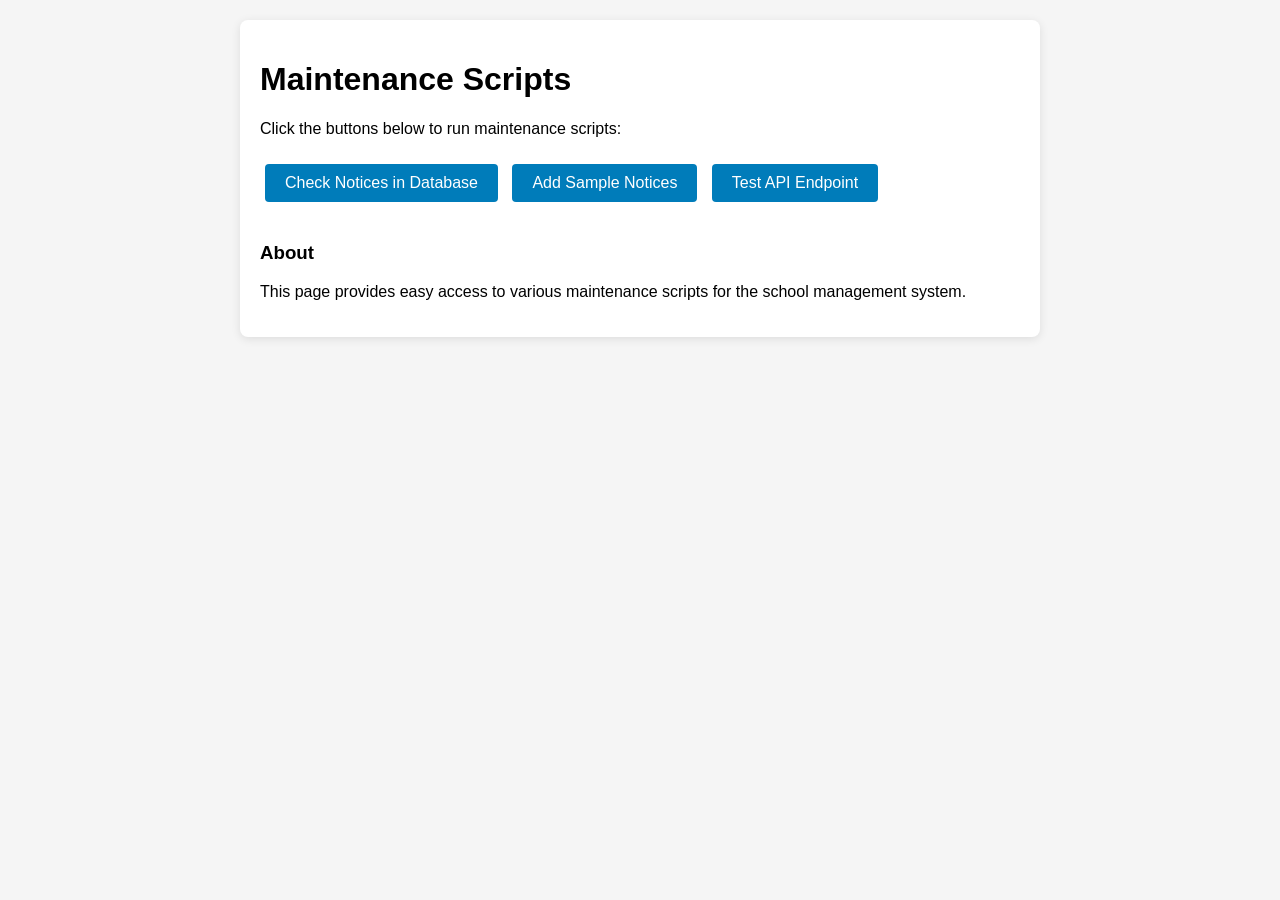
<file: run_scripts.html>
<!DOCTYPE html>
<html lang="en">
<head>
    <meta charset="UTF-8">
    <meta name="viewport" content="width=device-width, initial-scale=1.0">
    <title>Run Maintenance Scripts</title>
    <style>
        body {
            font-family: Arial, sans-serif;
            max-width: 800px;
            margin: 0 auto;
            padding: 20px;
            background-color: #f5f5f5;
        }
        .container {
            background: white;
            padding: 20px;
            border-radius: 8px;
            box-shadow: 0 2px 10px rgba(0,0,0,0.1);
        }
        .btn {
            display: inline-block;
            padding: 10px 20px;
            margin: 10px 5px;
            background: #007cba;
            color: white;
            text-decoration: none;
            border-radius: 4px;
            border: none;
            cursor: pointer;
        }
        .btn:hover {
            background: #005a87;
        }
        .result {
            margin-top: 20px;
            padding: 15px;
            background: #f9f9f9;
            border-left: 4px solid #007cba;
            white-space: pre-wrap;
        }
    </style>
</head>
<body>
    <div class="container">
        <h1>Maintenance Scripts</h1>
        <p>Click the buttons below to run maintenance scripts:</p>
        
        <a href="check_notices.php" class="btn" target="_blank">Check Notices in Database</a>
        <a href="add_sample_notices.php" class="btn" target="_blank">Add Sample Notices</a>
        <a href="api/get-notices.php" class="btn" target="_blank">Test API Endpoint</a>
        
        <div style="margin-top: 30px;">
            <h3>About</h3>
            <p>This page provides easy access to various maintenance scripts for the school management system.</p>
        </div>
    </div>
</body>
</html>
</file>
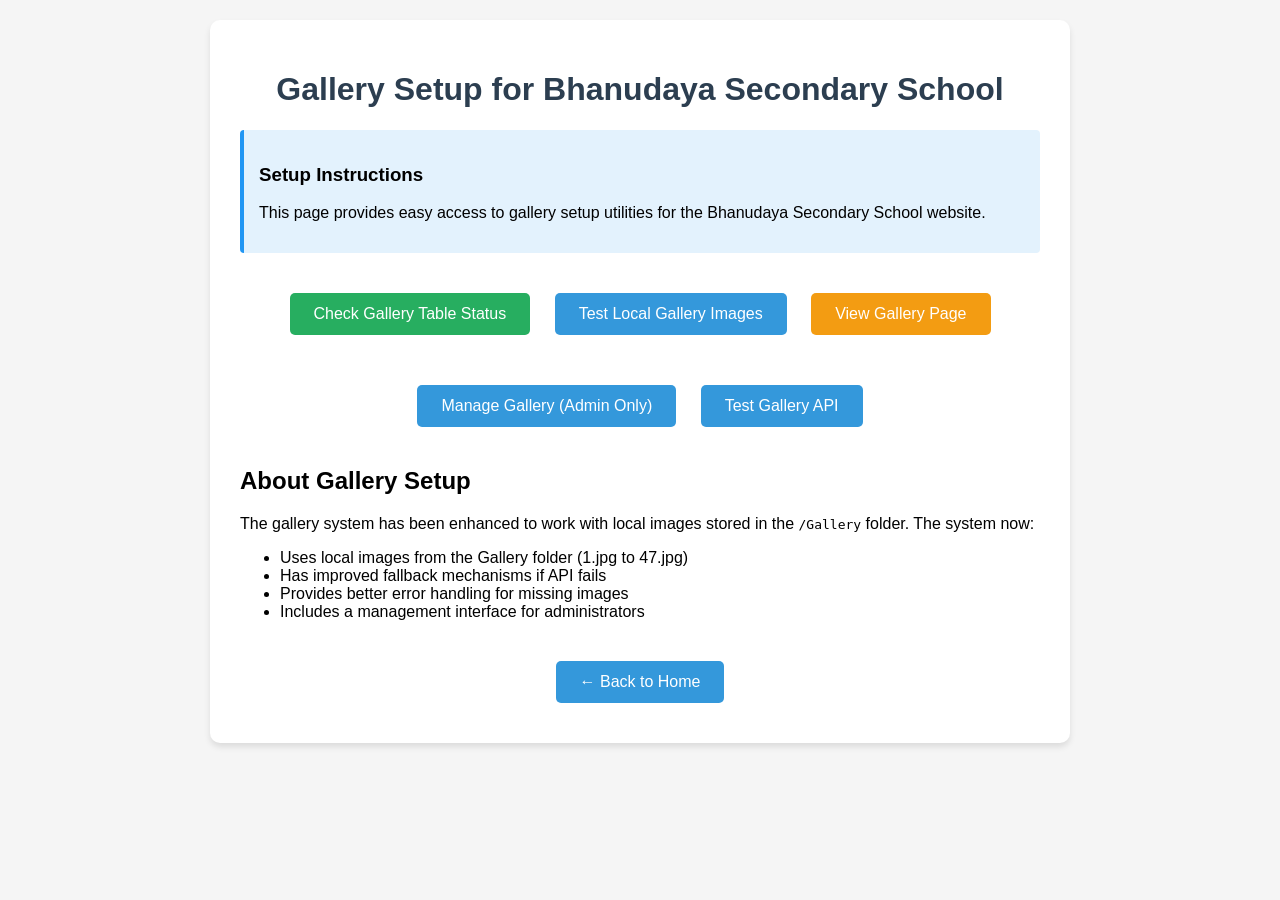
<file: setup_gallery.html>
<!DOCTYPE html>
<html lang="en">
<head>
    <meta charset="UTF-8">
    <meta name="viewport" content="width=device-width, initial-scale=1.0">
    <title>Gallery Setup - Bhanudaya Secondary School</title>
    <style>
        body {
            font-family: Arial, sans-serif;
            margin: 0;
            padding: 20px;
            background-color: #f5f5f5;
        }
        .container {
            max-width: 800px;
            margin: 0 auto;
            background: white;
            padding: 30px;
            border-radius: 10px;
            box-shadow: 0 4px 6px rgba(0,0,0,0.1);
        }
        h1 {
            color: #2c3e50;
            text-align: center;
        }
        .button-container {
            text-align: center;
            margin: 30px 0;
        }
        .btn {
            display: inline-block;
            padding: 12px 24px;
            margin: 10px;
            background-color: #3498db;
            color: white;
            text-decoration: none;
            border-radius: 5px;
            border: none;
            cursor: pointer;
            font-size: 16px;
        }
        .btn:hover {
            background-color: #2980b9;
        }
        .btn-success {
            background-color: #27ae60;
        }
        .btn-success:hover {
            background-color: #219653;
        }
        .btn-warning {
            background-color: #f39c12;
        }
        .btn-warning:hover {
            background-color: #e67e22;
        }
        .info-box {
            background-color: #e3f2fd;
            border-left: 4px solid #2196f3;
            padding: 15px;
            margin: 20px 0;
            border-radius: 4px;
        }
    </style>
</head>
<body>
    <div class="container">
        <h1>Gallery Setup for Bhanudaya Secondary School</h1>
        
        <div class="info-box">
            <h3>Setup Instructions</h3>
            <p>This page provides easy access to gallery setup utilities for the Bhanudaya Secondary School website.</p>
        </div>
        
        <div class="button-container">
            <a href="check_gallery_table.php" class="btn btn-success">Check Gallery Table Status</a>
            <a href="test_gallery.php" class="btn">Test Local Gallery Images</a>
            <a href="pages/gallery.php" class="btn btn-warning">View Gallery Page</a>
        </div>
        
        <div class="button-container">
            <a href="manage_gallery.php" class="btn">Manage Gallery (Admin Only)</a>
            <a href="api/get-gallery-items.php" class="btn">Test Gallery API</a>
        </div>
        
        <h2>About Gallery Setup</h2>
        <p>The gallery system has been enhanced to work with local images stored in the <code>/Gallery</code> folder. The system now:</p>
        <ul>
            <li>Uses local images from the Gallery folder (1.jpg to 47.jpg)</li>
            <li>Has improved fallback mechanisms if API fails</li>
            <li>Provides better error handling for missing images</li>
            <li>Includes a management interface for administrators</li>
        </ul>
        
        <div style="text-align: center; margin-top: 30px;">
            <a href="index.php" class="btn">← Back to Home</a>
        </div>
    </div>
</body>
</html>
</file>
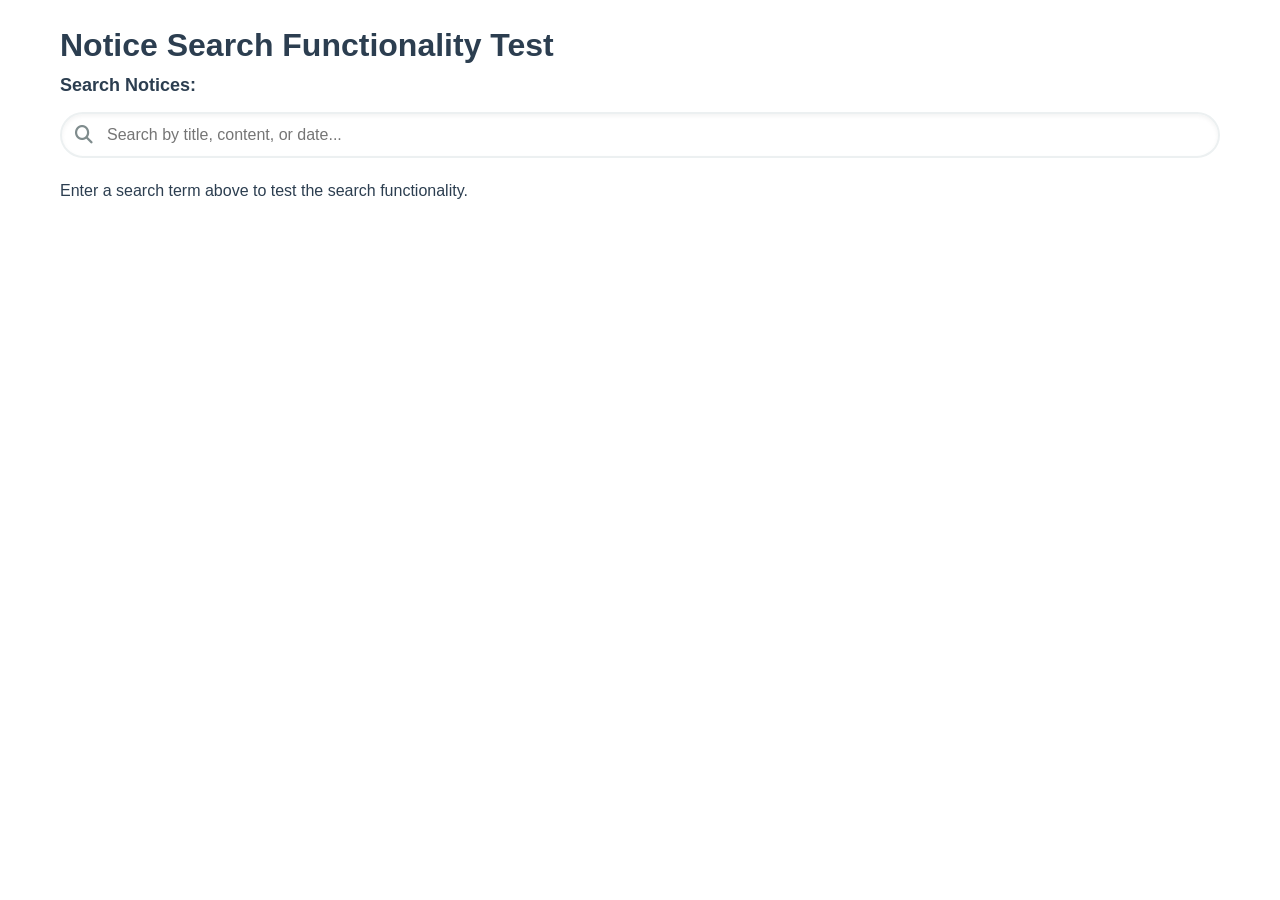
<file: test_notice_search.html>
<!DOCTYPE html>
<html lang='en'>
<head>
    <meta charset='UTF-8'>
    <meta name='viewport' content='width=device-width, initial-scale=1.0'>
    <title>Notice Search Test</title>
    <link rel='stylesheet' href='./css/style.css'>
    <link rel='stylesheet' href='./css/pages.css'>
    <link rel='stylesheet' href='https://cdnjs.cloudflare.com/ajax/libs/font-awesome/6.4.0/css/all.min.css'>
</head>
<body>
    <div class='container' style='padding: 20px;'>
        <h1>Notice Search Functionality Test</h1>
        <div class='notice-search'>
            <h3>Search Notices:</h3>
            <div class='search-container'>
                <i class='fas fa-search search-icon'></i>
                <input type='text' id='searchInput' placeholder='Search by title, content, or date...' class='search-input'>
                <button type='button' class='clear-search' id='clearSearch' title='Clear search'>
                    <i class='fas fa-times'></i>
                </button>
            </div>
        </div>
        <div id='searchResults' style='margin-top: 20px;'>
            <p>Enter a search term above to test the search functionality.</p>
        </div>
    </div>

    <script>
        // Test the search functionality
        const searchInput = document.getElementById('searchInput');
        const clearButton = document.getElementById('clearSearch');
        const searchResults = document.getElementById('searchResults');

        // Debounced search to improve performance
        let searchTimeout;
        searchInput.addEventListener('input', () => {
            clearTimeout(searchTimeout);
            searchTimeout = setTimeout(() => {
                performSearch(searchInput.value);
            }, 300); // 300ms delay
        });

        // Clear search functionality
        clearButton.addEventListener('click', () => {
            searchInput.value = '';
            clearButton.style.display = 'none';
            searchResults.innerHTML = '<p>Search cleared. Enter a new search term.</p>';
            // Trigger search with empty term
            performSearch('');
        });

        // Show/hide clear button based on input
        searchInput.addEventListener('input', () => {
            clearButton.style.display = searchInput.value ? 'block' : 'none';
        });

        // Initialize clear button visibility
        clearButton.style.display = searchInput.value ? 'block' : 'none';

        function performSearch(searchTerm) {
            if (!searchTerm.trim()) {
                searchResults.innerHTML = '<p>Enter a search term above to test the search functionality.</p>';
                return;
            }

            // Make AJAX request to test the search API
            fetch('./api/search-notices.php?search=' + encodeURIComponent(searchTerm))
                .then(response => response.json())
                .then(data => {
                    if (data.success) {
                        if (data.notices && data.notices.length > 0) {
                            let html = '<h3>Search Results for: "' + searchTerm + '"</h3>';
                            html += '<p>Found ' + data.count + ' notice(s).</p>';
                            html += '<div style="max-height: 400px; overflow-y: auto;">';
                            data.notices.forEach(notice => {
                                html += '<div style="border: 1px solid #ddd; margin: 10px 0; padding: 15px; border-radius: 5px;">';
                                html += '<h4>' + notice.title + '</h4>';
                                html += '<p><strong>Type:</strong> ' + notice.type + ' | <strong>Date:</strong> ' + notice.date + '</p>';
                                html += '<p><strong>Description:</strong> ' + notice.description.substring(0, 200) + (notice.description.length > 200 ? '...' : '') + '</p>';
                                html += '</div>';
                            });
                            html += '</div>';
                            searchResults.innerHTML = html;
                        } else {
                            searchResults.innerHTML = '<p>No notices match your search: "' + searchTerm + '"</p>';
                        }
                    } else {
                        searchResults.innerHTML = '<p>Error: ' + (data.error || 'Unknown error occurred') + '</p>';
                    }
                })
                .catch(error => {
                    searchResults.innerHTML = '<p>Error performing search: ' + error.message + '</p>';
                    console.error('Search error:', error);
                });
        }
    </script>
</body>
</html>
</file>
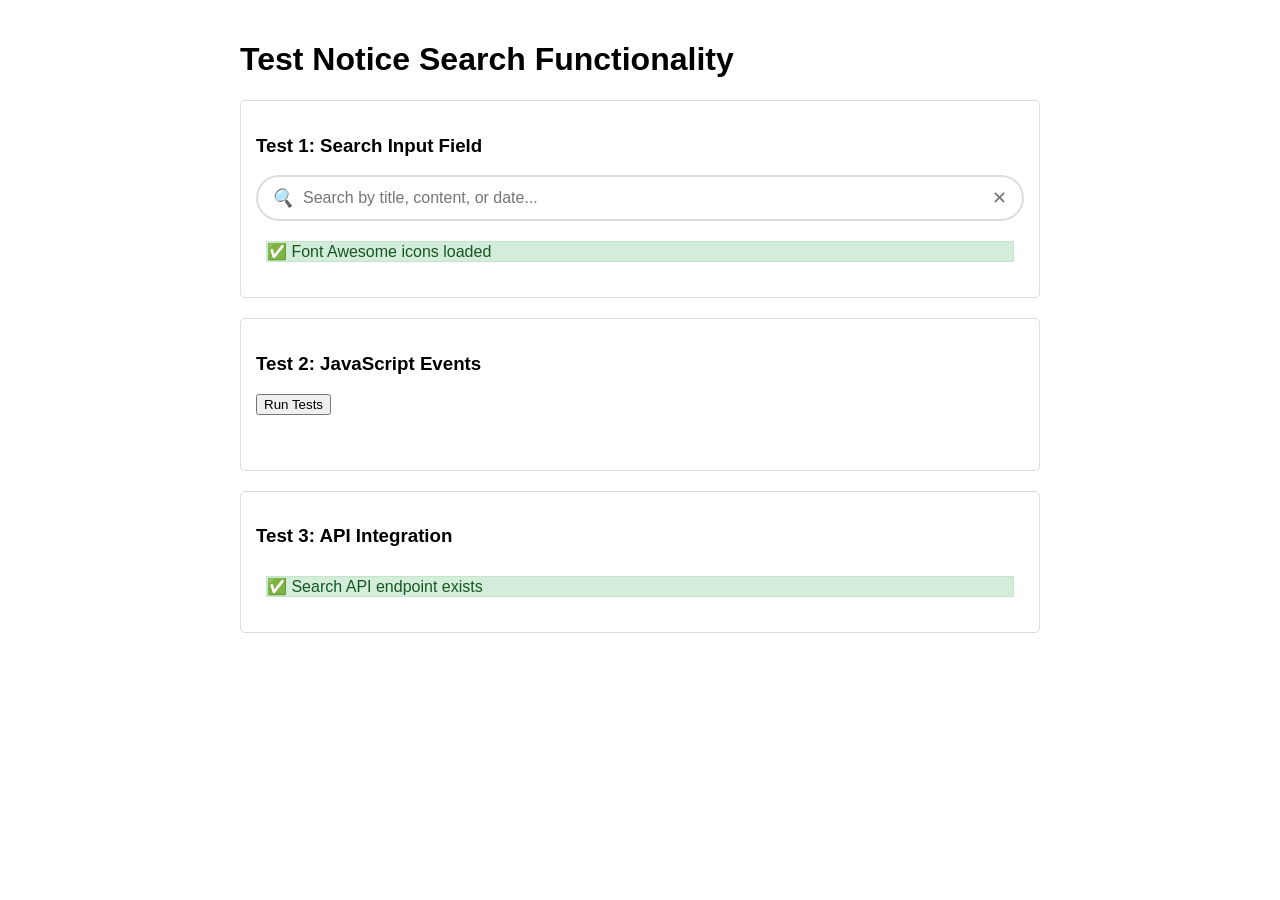
<file: test_search_functionality.html>
<!DOCTYPE html>
<html lang="en">
<head>
    <meta charset="UTF-8">
    <meta name="viewport" content="width=device-width, initial-scale=1.0">
    <title>Test Notice Search Functionality</title>
    <style>
        body {
            font-family: Arial, sans-serif;
            max-width: 800px;
            margin: 0 auto;
            padding: 20px;
        }
        .test-section {
            margin: 20px 0;
            padding: 15px;
            border: 1px solid #ddd;
            border-radius: 5px;
        }
        .search-container {
            position: relative;
            margin: 10px 0;
        }
        .search-input {
            width: 100%;
            padding: 12px 45px 12px 45px;
            border: 2px solid #ddd;
            border-radius: 30px;
            font-size: 16px;
            box-sizing: border-box;
        }
        .search-icon {
            position: absolute;
            left: 15px;
            top: 50%;
            transform: translateY(-50%);
            color: #777;
            font-size: 18px;
        }
        .clear-search {
            position: absolute;
            right: 12px;
            top: 50%;
            transform: translateY(-50%);
            background: none;
            border: none;
            color: #777;
            cursor: pointer;
            padding: 5px;
            border-radius: 50%;
            font-size: 18px;
        }
        .test-result {
            margin: 10px 0;
            padding: 10px;
            border-radius: 5px;
        }
        .success {
            background-color: #d4edda;
            color: #155724;
            border: 1px solid #c3e6cb;
        }
        .error {
            background-color: #f8d7da;
            color: #721c24;
            border: 1px solid #f5c6cb;
        }
    </style>
</head>
<body>
    <h1>Test Notice Search Functionality</h1>
    
    <div class="test-section">
        <h3>Test 1: Search Input Field</h3>
        <div class="search-container">
            <i class="fas fa-search search-icon">🔍</i>
            <input type="text" id="searchInput" placeholder="Search by title, content, or date..." class="search-input">
            <button type="button" class="clear-search" id="clearSearch" title="Clear search">✕</button>
        </div>
        <div id="testResult1" class="test-result"></div>
    </div>
    
    <div class="test-section">
        <h3>Test 2: JavaScript Events</h3>
        <button onclick="testFunctionality()">Run Tests</button>
        <div id="testResult2" class="test-result"></div>
    </div>
    
    <div class="test-section">
        <h3>Test 3: API Integration</h3>
        <div id="testResult3" class="test-result"></div>
    </div>

    <script>
        // Test the search functionality
        function testFunctionality() {
            const searchInput = document.getElementById('searchInput');
            const clearButton = document.getElementById('clearSearch');
            const resultDiv = document.getElementById('testResult2');
            
            if (!searchInput) {
                resultDiv.innerHTML = '<div class="error">❌ Search input element not found</div>';
                return;
            }
            
            if (!clearButton) {
                resultDiv.innerHTML = '<div class="error">❌ Clear button element not found</div>';
                return;
            }
            
            // Test 1: Check if elements exist
            let testResults = '<div class="success">✅ Search input found</div>';
            testResults += '<div class="success">✅ Clear button found</div>';
            
            // Test 2: Check event listeners
            try {
                // Simulate typing in search input
                searchInput.value = 'test';
                searchInput.dispatchEvent(new Event('input'));
                testResults += '<div class="success">✅ Input event listener working</div>';
                
                // Simulate escape key press
                const escapeEvent = new KeyboardEvent('keydown', { key: 'Escape' });
                searchInput.dispatchEvent(escapeEvent);
                testResults += '<div class="success">✅ Keydown event listener working</div>';
                
                // Simulate click on clear button
                clearButton.click();
                testResults += '<div class="success">✅ Click event listener working</div>';
                
                resultDiv.innerHTML = testResults;
            } catch (e) {
                resultDiv.innerHTML = '<div class="error">❌ Error testing functionality: ' + e.message + '</div>';
            }
        }
        
        // Initialize test
        window.onload = function() {
            // Check if Font Awesome is loaded
            const faExists = !!document.querySelector('.fas');
            if (faExists) {
                document.getElementById('testResult1').innerHTML = '<div class="success">✅ Font Awesome icons loaded</div>';
            } else {
                document.getElementById('testResult1').innerHTML = '<div class="error">❌ Font Awesome icons not loaded - this is just a visual test, not a functionality issue</div>';
            }
            
            // Check if the API endpoints exist
            fetch('../api/search-notices.php')
                .then(response => {
                    if (response.ok) {
                        document.getElementById('testResult3').innerHTML = '<div class="success">✅ Search API endpoint exists</div>';
                    } else {
                        document.getElementById('testResult3').innerHTML = '<div class="error">❌ Search API endpoint not accessible</div>';
                    }
                })
                .catch(error => {
                    document.getElementById('testResult3').innerHTML = '<div class="error">❌ Error accessing search API: ' + error.message + '</div>';
                });
        };
    </script>
</body>
</html>
</file>
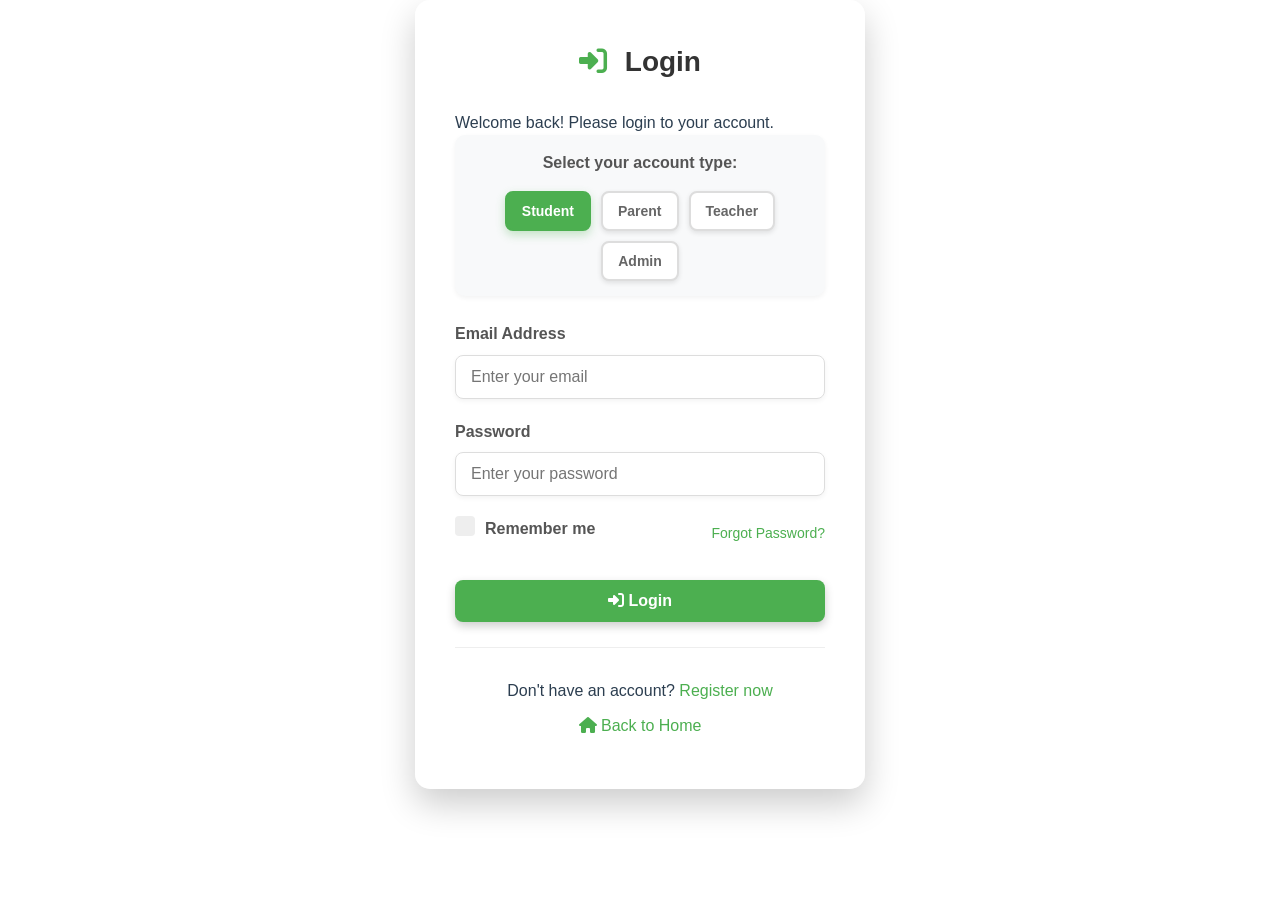
<file: auth/html/login.html>
<!DOCTYPE html>
<html lang="en">
<head>
    <meta charset="UTF-8">
    <meta name="viewport" content="width=device-width, initial-scale=1.0">
    <title>Login - Excellence School</title>
    <link rel="stylesheet" href="../../css/style.css">
    <link rel="stylesheet" href="../css/auth.css">
    <link rel="stylesheet" href="https://cdnjs.cloudflare.com/ajax/libs/font-awesome/6.4.0/css/all.min.css">
</head>
<body>
    <div class="auth-container">
        <div class="auth-box">
            <div class="auth-header">
                <h2><i class="fas fa-sign-in-alt"></i> Login</h2>
                <p>Welcome back! Please login to your account.</p>
            </div>
            
            <div class="user-type-selector">
                <p>Select your account type:</p>
                <div class="user-type-buttons">
                    <button class="btn btn-outline active" data-role="student">Student</button>
                    <button class="btn btn-outline" data-role="parent">Parent</button>
                    <button class="btn btn-outline" data-role="teacher">Teacher</button>
                    <button class="btn btn-outline" data-role="admin">Admin</button>
                </div>
            </div>
            
            <form id="loginForm" action="../php/login.php" method="POST">
                <input type="hidden" id="userRole" name="role" value="student">
                <div class="form-group">
                    <label for="email">Email Address</label>
                    <div class="input-group">
                        <span class="input-icon"><i class="fas fa-envelope"></i></span>
                        <input type="email" id="email" name="email" required placeholder="Enter your email">
                    </div>
                </div>
                
                <div class="form-group">
                    <label for="password">Password</label>
                    <div class="input-group">
                        <span class="input-icon"><i class="fas fa-lock"></i></span>
                        <input type="password" id="password" name="password" required placeholder="Enter your password">
                    </div>
                </div>
                
                <div class="form-group">
                    <div class="remember-forgot">
                        <label class="checkbox-container">
                            <input type="checkbox" name="remember"> Remember me
                            <span class="checkmark"></span>
                        </label>
                        <a href="#" class="forgot-password">Forgot Password?</a>
                    </div>
                </div>
                
                <button type="submit" class="btn btn-primary btn-block">
                    <i class="fas fa-sign-in-alt"></i> Login
                </button>
            </form>
            
            <div class="auth-footer">
                <p>Don't have an account? <a href="register.html">Register now</a></p>
                <p><a href="../../index.php"><i class="fas fa-home"></i> Back to Home</a></p>
            </div>
        </div>
    </div>

    <script src="../js/login.js"></script>
    <script>
        // User type selector functionality
        const userTypeButtons = document.querySelectorAll('.user-type-buttons button');
        const userRoleInput = document.getElementById('userRole');
        
        userTypeButtons.forEach(button => {
            button.addEventListener('click', function() {
                // Remove active class from all buttons
                userTypeButtons.forEach(btn => btn.classList.remove('active'));
                
                // Add active class to clicked button
                this.classList.add('active');
                
                // Update hidden input value
                userRoleInput.value = this.dataset.role;
                
                // Update form action based on role
                const form = document.getElementById('loginForm');
                if (this.dataset.role === 'parent') {
                    form.action = '../php/parent-login.php';
                } else {
                    form.action = '../php/login.php';
                }
            });
        });
    </script>
</body>
</html>
</file>
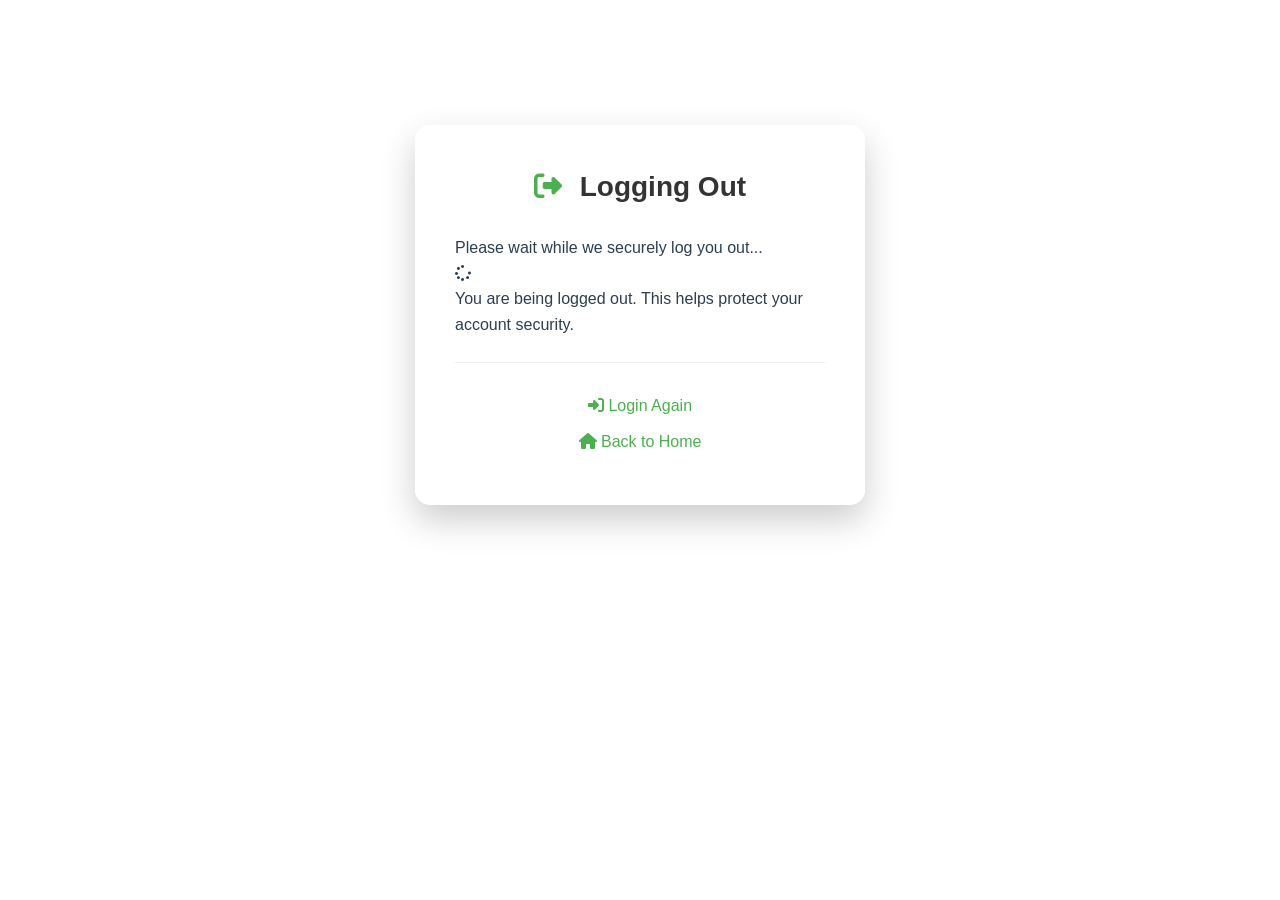
<file: auth/html/logout.html>
<!DOCTYPE html>
<html lang="en">
<head>
    <meta charset="UTF-8">
    <meta name="viewport" content="width=device-width, initial-scale=1.0">
    <title>Logout - Excellence School</title>
    <link rel="stylesheet" href="../../css/style.css">
    <link rel="stylesheet" href="../css/auth.css">
    <link rel="stylesheet" href="https://cdnjs.cloudflare.com/ajax/libs/font-awesome/6.4.0/css/all.min.css">
</head>
<body>
    <div class="auth-container">
        <div class="auth-box">
            <div class="auth-header">
                <h2><i class="fas fa-sign-out-alt"></i> Logging Out</h2>
                <p>Please wait while we securely log you out...</p>
            </div>
            
            <div class="logout-message">
                <div class="spinner">
                    <i class="fas fa-spinner fa-spin"></i>
                </div>
                <p>You are being logged out. This helps protect your account security.</p>
            </div>
            
            <div class="auth-footer">
                <p><a href="login.html"><i class="fas fa-sign-in-alt"></i> Login Again</a></p>
                <p><a href="../../index.php"><i class="fas fa-home"></i> Back to Home</a></p>
            </div>
        </div>
    </div>

    <script>
        // Simulate logout process
        setTimeout(function() {
            window.location.href = "login.html";
        }, 3000);
    </script>
</body>
</html>
</file>
<file: css/style.css>
/* Global Styles */
* {
    margin: 0;
    padding: 0;
    box-sizing: border-box;
}

:root {
    --primary-color: #2c3e50;
    --secondary-color: #3498db;
    --accent-color: #e74c3c;
    --success-color: #27ae60;
    --warning-color: #f39c12;
    --light-bg: #ecf0f1;
    --dark-text: #2c3e50;
    --light-text: #7f8c8d;
    --white: #ffffff;
    --shadow: 0 2px 10px rgba(0,0,0,0.1);
    --shadow-hover: 0 5px 20px rgba(0,0,0,0.15);
}

body {
    font-family: 'Segoe UI', Tahoma, Geneva, Verdana, sans-serif;
    line-height: 1.6;
    color: var(--dark-text);
    background-color: var(--white);
}

.container {
    max-width: 1200px;
    margin: 0 auto;
    padding: 0 20px;
}

img {
    max-width: 100%;
    height: auto;
    display: block;
}

a {
    text-decoration: none;
    color: inherit;
}

/* Header Styles */
.header {
    position: sticky;
    top: 0;
    z-index: 1000;
    background: var(--white);
    box-shadow: var(--shadow);
}

.top-bar {
    background: var(--primary-color);
    color: var(--white);
    padding: 10px 0;
    font-size: 14px;
}

.top-bar .container {
    display: flex;
    justify-content: space-between;
    align-items: center;
}

.top-info span,
.top-links a {
    margin: 0 15px;
}

.top-info i,
.top-links i {
    margin-right: 5px;
}

.top-links a {
    color: var(--white);
    transition: opacity 0.3s;
}

.top-links a:hover {
    opacity: 0.8;
}

.main-header {
    padding: 20px 0;
}

.header-content {
    display: flex;
    justify-content: space-between;
    align-items: center;
}

.logo-section {
    display: flex;
    align-items: center;
    gap: 15px;
}

.logo {
    width: 80px;
    height: 80px;
    object-fit: contain;
}

.school-info h1 {
    font-size: 28px;
    color: var(--primary-color);
    margin-bottom: 5px;
}

.tagline {
    font-size: 14px;
    color: var(--light-text);
    font-style: italic;
}

.mobile-menu-btn {
    display: none;
    background: none;
    border: none;
    font-size: 24px;
    color: var(--primary-color);
    cursor: pointer;
}

/* Navigation */
.navbar {
    background: var(--secondary-color);
}

.nav-menu {
    list-style: none;
    display: flex;
    justify-content: center;
}

.nav-menu > li {
    position: relative;
}

.nav-menu > li > a {
    display: block;
    padding: 15px 20px;
    color: var(--white);
    font-weight: 500;
    transition: background 0.3s;
}

.nav-menu > li > a:hover,
.nav-menu > li > a.active {
    background: rgba(255,255,255,0.1);
}

.dropdown-menu {
    position: absolute;
    top: 100%;
    left: 0;
    background: var(--white);
    min-width: 220px;
    box-shadow: var(--shadow);
    list-style: none;
    opacity: 0;
    visibility: hidden;
    transform: translateY(-10px);
    transition: all 0.3s;
}

.dropdown:hover .dropdown-menu {
    opacity: 1;
    visibility: visible;
    transform: translateY(0);
}

.dropdown-menu li a {
    display: block;
    padding: 12px 20px;
    color: var(--dark-text);
    transition: background 0.3s;
}

.dropdown-menu li a:hover {
    background: var(--light-bg);
    padding-left: 25px;
}

/* Banner Slider */
.banner-slider {
    position: relative;
    height: 500px;
    overflow: hidden;
}

.slider-container {
    position: relative;
    width: 100%;
    height: 100%;
}

.slide {
    position: absolute;
    top: 0;
    left: 0;
    width: 100%;
    height: 100%;
    opacity: 0;
    transition: opacity 0.5s;
}

.slide.active {
    opacity: 1;
}

.slide img {
    width: 100%;
    height: 100%;
    object-fit: cover;
}

.slide-content {
    position: absolute;
    top: 50%;
    left: 50%;
    transform: translate(-50%, -50%);
    text-align: center;
    color: var(--white);
    z-index: 10;
    width: 80%;
}

.slide-content h2 {
    font-size: 48px;
    margin-bottom: 15px;
    text-shadow: 2px 2px 4px rgba(0,0,0,0.5);
}

.slide-content p {
    font-size: 20px;
    margin-bottom: 25px;
    text-shadow: 1px 1px 2px rgba(0,0,0,0.5);
}

.slider-btn {
    position: absolute;
    top: 50%;
    transform: translateY(-50%);
    background: rgba(255,255,255,0.3);
    border: none;
    color: var(--white);
    font-size: 24px;
    padding: 15px 20px;
    cursor: pointer;
    transition: background 0.3s;
    z-index: 20;
}

.slider-btn:hover {
    background: rgba(255,255,255,0.5);
}

.slider-btn.prev {
    left: 20px;
}

.slider-btn.next {
    right: 20px;
}

.slider-dots {
    position: absolute;
    bottom: 20px;
    left: 50%;
    transform: translateX(-50%);
    display: flex;
    gap: 10px;
    z-index: 20;
}

.dot {
    width: 12px;
    height: 12px;
    border-radius: 50%;
    background: rgba(255,255,255,0.5);
    cursor: pointer;
    transition: background 0.3s;
}

.dot.active {
    background: var(--white);
}

/* Buttons */
.btn {
    display: inline-block;
    padding: 12px 30px;
    border-radius: 5px;
    font-weight: 500;
    transition: all 0.3s;
    border: 2px solid transparent;
    cursor: pointer;
}

.btn-primary {
    background: var(--accent-color);
    color: var(--white);
}

.btn-primary:hover {
    background: #c0392b;
    transform: translateY(-2px);
    box-shadow: var(--shadow-hover);
}

.btn-secondary {
    background: var(--secondary-color);
    color: var(--white);
}

.btn-secondary:hover {
    background: #2980b9;
}

.btn-outline {
    background: transparent;
    color: var(--secondary-color);
    border-color: var(--secondary-color);
}

.btn-outline:hover {
    background: var(--secondary-color);
    color: var(--white);
}

/* Quick Links */
.quick-links {
    padding: 60px 0;
    background: var(--light-bg);
}

.quick-links-grid {
    display: grid;
    grid-template-columns: repeat(auto-fit, minmax(250px, 1fr));
    gap: 30px;
}

.quick-link-card {
    background: var(--white);
    padding: 40px 30px;
    text-align: center;
    border-radius: 10px;
    box-shadow: var(--shadow);
    transition: all 0.3s;
}

.quick-link-card:hover {
    transform: translateY(-10px);
    box-shadow: var(--shadow-hover);
}

.quick-link-card i {
    font-size: 48px;
    color: var(--secondary-color);
    margin-bottom: 15px;
}

.quick-link-card h3 {
    font-size: 22px;
    margin-bottom: 10px;
    color: var(--dark-text);
}

.quick-link-card p {
    color: var(--light-text);
    font-size: 14px;
}

/* Section Styles */
.section-title {
    text-align: center;
    font-size: 36px;
    margin-bottom: 40px;
    color: var(--primary-color);
    position: relative;
    padding-bottom: 15px;
    transition: all 0.6s cubic-bezier(0.25, 0.8, 0.25, 1);
    transform-style: preserve-3d;
    perspective: 1000px;
}

.section-title:hover {
    transform: translateY(-5px) translateZ(20px);
}

.section-title::after {
    content: '';
    position: absolute;
    bottom: 0;
    left: 50%;
    transform: translateX(-50%);
    width: 100px;
    height: 3px;
    background: var(--secondary-color);
    transition: all 0.6s cubic-bezier(0.25, 0.8, 0.25, 1);
}

.section-title:hover::after {
    transform: translateX(-50%) scaleX(1.2);
    box-shadow: 0 5px 15px rgba(52, 152, 219, 0.4);
}

/* News & Events */
.news-events {
    padding: 60px 0;
}

.news-grid {
    display: grid;
    grid-template-columns: repeat(auto-fill, minmax(350px, 1fr));
    gap: 30px;
    margin-bottom: 30px;
}

.news-card {
    background: var(--white);
    border-radius: 10px;
    overflow: hidden;
    box-shadow: var(--shadow);
    transition: all 0.3s;
}

.news-card:hover {
    transform: translateY(-5px);
    box-shadow: var(--shadow-hover);
}

.news-card img {
    width: 100%;
    height: 200px;
    object-fit: cover;
}

.news-content {
    padding: 20px;
}

.news-meta {
    display: flex;
    gap: 15px;
    font-size: 14px;
    color: var(--light-text);
    margin-bottom: 10px;
}

.news-meta span {
    display: flex;
    align-items: center;
    gap: 5px;
}

.news-card h3 {
    font-size: 20px;
    margin-bottom: 10px;
    color: var(--dark-text);
}

.news-card p {
    color: var(--light-text);
    line-height: 1.6;
}

/* Programs */
.programs {
    padding: 60px 0;
    background: var(--light-bg);
}

.programs-grid {
    display: grid;
    grid-template-columns: repeat(auto-fit, minmax(280px, 1fr));
    gap: 30px;
}

.program-card {
    background: var(--white);
    padding: 40px 30px;
    text-align: center;
    border-radius: 10px;
    box-shadow: var(--shadow);
    transition: all 0.3s;
}

.program-card:hover {
    transform: translateY(-10px);
    box-shadow: var(--shadow-hover);
}

.program-card i {
    font-size: 60px;
    color: var(--secondary-color);
    margin-bottom: 20px;
}

.program-card h3 {
    font-size: 24px;
    margin-bottom: 10px;
    color: var(--dark-text);
}

.program-card p {
    color: var(--light-text);
    margin-bottom: 20px;
}

/* Footer */
.footer {
    background: var(--primary-color);
    color: var(--white);
    padding: 60px 0 20px;
}

.footer-grid {
    display: grid;
    grid-template-columns: repeat(auto-fit, minmax(250px, 1fr));
    gap: 40px;
    margin-bottom: 40px;
}

.footer-col h3 {
    font-size: 20px;
    margin-bottom: 20px;
    color: var(--white);
}

.footer-col p {
    line-height: 1.8;
    margin-bottom: 20px;
    color: rgba(255,255,255,0.8);
}

.footer-col ul {
    list-style: none;
}

.footer-col ul li {
    margin-bottom: 10px;
}

.footer-col ul li a {
    color: rgba(255,255,255,0.8);
    transition: color 0.3s;
}

.footer-col ul li a:hover {
    color: var(--white);
    padding-left: 5px;
}

.contact-info li {
    display: flex;
    align-items: center;
    gap: 10px;
    color: rgba(255,255,255,0.8);
}

.contact-info i {
    color: var(--secondary-color);
}

.social-links {
    display: flex;
    gap: 15px;
}

.social-links a {
    display: flex;
    align-items: center;
    justify-content: center;
    width: 40px;
    height: 40px;
    background: rgba(255,255,255,0.1);
    border-radius: 50%;
    color: var(--white);
    font-size: 18px;
    transition: all 0.3s;
}

.social-links a:hover {
    background: var(--secondary-color);
    transform: translateY(-3px);
}

.footer-bottom {
    text-align: center;
    padding-top: 30px;
    border-top: 1px solid rgba(255,255,255,0.1);
    color: rgba(255,255,255,0.8);
}

/* Utility Classes */
.text-center {
    text-align: center;
}

.mt-20 {
    margin-top: 20px;
}

.mb-20 {
    margin-bottom: 20px;
}

/* Responsive Design */
@media (max-width: 768px) {
    .mobile-menu-btn {
        display: block;
    }

    .top-bar .container {
        flex-direction: column;
        gap: 10px;
    }

    .nav-menu {
        flex-direction: column;
        position: absolute;
        top: 100%;
        left: 0;
        width: 100%;
        background: var(--secondary-color);
        max-height: 0;
        overflow: hidden;
        transition: max-height 0.3s;
    }

    .nav-menu.active {
        max-height: 500px;
    }

    .dropdown-menu {
        position: static;
        opacity: 1;
        visibility: visible;
        transform: none;
        box-shadow: none;
        background: rgba(0,0,0,0.1);
        max-height: 0;
        overflow: hidden;
        transition: max-height 0.3s;
    }

    .dropdown.active .dropdown-menu {
        max-height: 300px;
    }

    .slide-content h2 {
        font-size: 32px;
    }

    .slide-content p {
        font-size: 16px;
    }

    .banner-slider {
        height: 400px;
    }

    .slider-btn {
        padding: 10px 15px;
        font-size: 18px;
    }

    .section-title {
        font-size: 28px;
    }

    .news-grid,
    .programs-grid {
        grid-template-columns: 1fr;
    }
}

/* School Portal Section */
.school-portal-section {
    padding: 40px 0;
    background: linear-gradient(135deg, #667eea 0%, #764ba2 100%);
}

.portal-container {
    display: flex;
    flex-wrap: wrap;
    gap: 40px;
    align-items: center;
    justify-content: center;
    background: white;
    border-radius: 15px;
    padding: 30px;
    box-shadow: 0 10px 30px rgba(0,0,0,0.2);
}

.school-logo {
    text-align: center;
    flex: 1;
    min-width: 300px;
}

.school-logo img {
    width: 150px;
    height: 150px;
    margin: 0 auto 20px;
    border-radius: 50%;
    object-fit: cover;
}

.school-logo h2 {
    font-size: 32px;
    color: var(--primary-color);
    margin-bottom: 10px;
}

.student-login-box {
    flex: 1;
    min-width: 300px;
    background: var(--light-bg);
    padding: 30px;
    border-radius: 10px;
    box-shadow: var(--shadow);
}

.student-login-box h3 {
    text-align: center;
    font-size: 24px;
    color: var(--primary-color);
    margin-bottom: 20px;
}

.login-form .form-group {
    margin-bottom: 20px;
}

.login-form .form-group label {
    display: block;
    margin-bottom: 8px;
    font-weight: 500;
    color: var(--dark-text);
}

.login-form .form-group input {
    width: 100%;
    padding: 12px 15px;
    border: 1px solid #ddd;
    border-radius: 5px;
    font-size: 15px;
    transition: all 0.3s;
}

.login-form .form-group input:focus {
    outline: none;
    border-color: var(--secondary-color);
    box-shadow: 0 0 0 3px rgba(52, 152, 219, 0.1);
}

.btn-block {
    width: 100%;
    margin-top: 10px;
}

.login-options {
    display: flex;
    justify-content: space-between;
    margin-top: 15px;
    font-size: 14px;
}

.login-options a {
    color: var(--secondary-color);
    transition: color 0.3s;
    text-decoration: none;
}

.login-options a:hover {
    color: var(--primary-color);
    text-decoration: underline;
}

.back-to-home {
    text-align: center;
    margin-top: 20px;
    padding-top: 15px;
    border-top: 1px solid #eee;
}

.back-to-home a {
    color: var(--light-text);
    text-decoration: none;
    transition: color 0.3s;
}

.back-to-home a:hover {
    color: var(--secondary-color);
    text-decoration: underline;
}

@media (max-width: 768px) {
    .portal-container {
        flex-direction: column;
    }
    
    .login-options {
        flex-direction: column;
        gap: 10px;
        align-items: center;
    }
}
</file>
<file: css/pages.css>
/* Pages Specific Styles */
.page-banner {
    background: linear-gradient(135deg, var(--primary-color), var(--secondary-color));
    color: var(--white);
    padding: 60px 0;
    text-align: center;
    transform-style: preserve-3d;
    perspective: 1000px;
    transition: all 0.6s cubic-bezier(0.25, 0.8, 0.25, 1);
}

.page-banner:hover {
    transform: translateY(-5px) translateZ(20px);
}

/* Academic Pages - Custom Colors */
body[data-page="calendar"] .page-banner,
body[data-page="courses"] .page-banner,
body[data-page="hotel-management"] .page-banner,
body[data-page="timetable"] .page-banner {
    background: linear-gradient(135deg, #667eea, #764ba2);
}

body[data-page="calendar"] .level-header,
body[data-page="courses"] .level-header,
body[data-page="hotel-management"] .level-header,
body[data-page="timetable"] .level-header {
    border-left: 5px solid #667eea;
}

body[data-page="calendar"] .btn-primary,
body[data-page="courses"] .btn-primary,
body[data-page="hotel-management"] .btn-primary,
body[data-page="timetable"] .btn-primary {
    background: linear-gradient(135deg, #667eea, #764ba2);
    border-color: #667eea;
}

body[data-page="calendar"] .btn-primary:hover,
body[data-page="courses"] .btn-primary:hover,
body[data-page="hotel-management"] .btn-primary:hover,
body[data-page="timetable"] .btn-primary:hover {
    background: linear-gradient(135deg, #5a6fd8, #6a4190);
    border-color: #5a6fd8;
}

.page-banner h1 {
    font-size: 42px;
    margin-bottom: 15px;
}

.page-banner p {
    font-size: 16px;
}

.page-banner a {
    color: rgba(255,255,255,0.8);
    transition: color 0.3s;
}

.page-banner a:hover {
    color: var(--white);
}

.page-content {
    padding: 60px 0;
}

.content-wrapper {
    max-width: 1000px;
    margin: 0 auto;
}

/* Timeline Styles */
.timeline {
    position: relative;
    padding: 40px 0;
}

.timeline::before {
    content: '';
    position: absolute;
    left: 50%;
    top: 0;
    bottom: 0;
    width: 3px;
    background: var(--secondary-color);
    transform: translateX(-50%);
}

.timeline-item {
    position: relative;
    margin-bottom: 50px;
    display: flex;
    align-items: center;
}

.timeline-item:nth-child(odd) {
    flex-direction: row;
}

.timeline-item:nth-child(even) {
    flex-direction: row-reverse;
}

.timeline-year {
    flex: 0 0 150px;
    text-align: center;
    font-size: 24px;
    font-weight: bold;
    color: var(--secondary-color);
    background: var(--white);
    padding: 15px;
    border-radius: 50%;
    width: 100px;
    height: 100px;
    display: flex;
    align-items: center;
    justify-content: center;
    box-shadow: var(--shadow);
    position: relative;
    z-index: 1;
}

.timeline-content {
    flex: 1;
    background: var(--white);
    padding: 25px;
    border-radius: 10px;
    box-shadow: var(--shadow);
    margin: 0 30px;
}

.timeline-content h3 {
    font-size: 22px;
    margin-bottom: 10px;
    color: var(--primary-color);
}

.timeline-content p {
    color: var(--light-text);
    line-height: 1.8;
}

/* Achievements Section */
.achievements-section {
    margin-top: 60px;
}

.achievements-section h2 {
    text-align: center;
    font-size: 32px;
    margin-bottom: 40px;
    color: var(--primary-color);
}

.achievements-grid {
    display: grid;
    grid-template-columns: repeat(auto-fit, minmax(250px, 1fr));
    gap: 30px;
}

.achievement-card {
    text-align: center;
    padding: 30px;
    background: var(--light-bg);
    border-radius: 10px;
    transition: all 0.3s;
}

.achievement-card:hover {
    transform: translateY(-5px);
    box-shadow: var(--shadow-hover);
}

.achievement-card i {
    font-size: 50px;
    color: var(--accent-color);
    margin-bottom: 15px;
}

.achievement-card h3 {
    font-size: 20px;
    margin-bottom: 10px;
    color: var(--dark-text);
}

.achievement-card p {
    color: var(--light-text);
    font-size: 14px;
}

/* Vision & Mission Styles */
.vm-grid {
    display: grid;
    grid-template-columns: repeat(auto-fit, minmax(450px, 1fr));
    gap: 40px;
    margin: 40px 0;
}

.vm-card {
    background: var(--white);
    padding: 40px;
    border-radius: 10px;
    box-shadow: var(--shadow);
}

.vm-card h2 {
    font-size: 28px;
    margin-bottom: 20px;
    color: var(--secondary-color);
    display: flex;
    align-items: center;
    gap: 15px;
}

.vm-card i {
    font-size: 36px;
}

.vm-card ul {
    list-style: none;
    padding-left: 0;
}

.vm-card ul li {
    padding: 12px 0;
    padding-left: 30px;
    position: relative;
    color: var(--dark-text);
    line-height: 1.8;
}

.vm-card ul li::before {
    content: '\f00c';
    font-family: 'Font Awesome 6 Free';
    font-weight: 900;
    position: absolute;
    left: 0;
    color: var(--success-color);
}

/* Principal's Message */
.principal-section {
    display: grid;
    grid-template-columns: 300px 1fr;
    gap: 40px;
    margin: 40px 0;
}

.principal-photo {
    text-align: center;
}

.principal-photo img {
    width: 100%;
    border-radius: 10px;
    box-shadow: var(--shadow);
    margin-bottom: 20px;
}

.principal-photo h3 {
    font-size: 24px;
    color: var(--primary-color);
    margin-bottom: 5px;
}

.principal-photo p {
    color: var(--light-text);
}

.principal-message {
    background: var(--white);
    padding: 30px;
    border-radius: 10px;
    box-shadow: var(--shadow);
}

.principal-message h2 {
    font-size: 28px;
    margin-bottom: 20px;
    color: var(--secondary-color);
}

.principal-message p {
    margin-bottom: 15px;
    line-height: 1.8;
    color: var(--dark-text);
    text-align: justify;
}

.signature {
    margin-top: 30px;
    font-style: italic;
    color: var(--light-text);
}

/* Faculty Grid */
.faculty-grid {
    display: grid;
    grid-template-columns: repeat(auto-fill, minmax(280px, 1fr));
    gap: 30px;
    margin: 40px 0;
}

.faculty-card {
    background: var(--white);
    border-radius: 10px;
    overflow: hidden;
    box-shadow: var(--shadow);
    transition: all 0.3s;
}

.faculty-card:hover {
    transform: translateY(-10px);
    box-shadow: var(--shadow-hover);
}

.faculty-card img {
    width: 100%;
    height: 300px;
    object-fit: cover;
}

.faculty-info {
    padding: 20px;
    text-align: center;
}

.faculty-info h3 {
    font-size: 20px;
    margin-bottom: 5px;
    color: var(--dark-text);
}

.faculty-info .position {
    color: var(--secondary-color);
    font-weight: 500;
    margin-bottom: 5px;
}

.faculty-info .subject {
    color: var(--light-text);
    font-size: 14px;
    margin-bottom: 10px;
}

.faculty-info .qualifications {
    font-size: 13px;
    color: var(--light-text);
    margin-top: 10px;
    padding-top: 10px;
    border-top: 1px solid var(--light-bg);
}

/* Course Cards */
.courses-section {
    margin: 40px 0;
}

.courses-section h2 {
    font-size: 32px;
    margin-bottom: 30px;
    color: var(--primary-color);
    text-align: center;
}

.course-level {
    margin-bottom: 50px;
}

.course-level h3 {
    font-size: 26px;
    margin-bottom: 20px;
    color: var(--secondary-color);
    padding-left: 15px;
    border-left: 4px solid var(--secondary-color);
}

.subjects-list {
    display: grid;
    grid-template-columns: repeat(auto-fill, minmax(200px, 1fr));
    gap: 15px;
}

.subject-item {
    background: var(--light-bg);
    padding: 15px 20px;
    border-radius: 8px;
    display: flex;
    align-items: center;
    gap: 10px;
    transition: all 0.3s;
}

.subject-item:hover {
    background: var(--secondary-color);
    color: var(--white);
    transform: translateX(5px);
}

.subject-item i {
    font-size: 20px;
    color: var(--secondary-color);
}

.subject-item:hover i {
    color: var(--white);
}

/* Form Styles */
.form-container {
    max-width: 800px;
    margin: 40px auto;
    background: var(--white);
    padding: 40px;
    border-radius: 10px;
    box-shadow: var(--shadow);
}

.form-group {
    margin-bottom: 25px;
}

.form-group label {
    display: block;
    margin-bottom: 8px;
    font-weight: 500;
    color: var(--dark-text);
}

.form-group input,
.form-group select,
.form-group textarea {
    width: 100%;
    padding: 12px 15px;
    border: 1px solid #ddd;
    border-radius: 5px;
    font-family: inherit;
    font-size: 15px;
    transition: border 0.3s;
}

.form-group input:focus,
.form-group select:focus,
.form-group textarea:focus {
    outline: none;
    border-color: var(--secondary-color);
}

.form-group textarea {
    resize: vertical;
    min-height: 120px;
}

.form-row {
    display: grid;
    grid-template-columns: repeat(2, 1fr);
    gap: 20px;
}

.form-group input.error,
.form-group select.error,
.form-group textarea.error {
    border-color: var(--accent-color);
}

.error-message {
    color: var(--accent-color);
    font-size: 13px;
    margin-top: 5px;
}

.form-group .file-upload {
    border: 2px dashed #ddd;
    padding: 30px;
    text-align: center;
    cursor: pointer;
    transition: all 0.3s;
}

.form-group .file-upload:hover {
    border-color: var(--secondary-color);
    background: var(--light-bg);
}

.form-group .file-upload input[type="file"] {
    display: none;
}

.form-actions {
    display: flex;
    gap: 15px;
    justify-content: center;
    margin-top: 30px;
}

/* Table Styles */
.table-responsive {
    overflow-x: auto;
    margin: 30px 0;
}

table {
    width: 100%;
    border-collapse: collapse;
    background: var(--white);
    box-shadow: var(--shadow);
}

table th,
table td {
    padding: 15px;
    text-align: left;
    border-bottom: 1px solid var(--light-bg);
    transition: all 0.3s ease;
    transform-style: preserve-3d;
}

table th {
    background: var(--secondary-color);
    color: var(--white);
    font-weight: 600;
    transform: translateZ(5px);
    position: relative;
}

table tr {
    transform: translateZ(0);
    transition: all 0.3s ease;
    transform-style: preserve-3d;
}

table tr:hover {
    background: var(--light-bg);
    transform: translateZ(20px) translateY(-5px);
    box-shadow: 0 10px 20px rgba(0, 0, 0, 0.15);
}

table td strong {
    transition: all 0.3s ease;
}

table tr:hover td strong {
    transform: translateZ(15px);
}

/* Gallery Filter */
.gallery-filter {
    text-align: center;
    margin: 40px 0;
}

.filter-btn {
    background: var(--light-bg);
    border: none;
    padding: 10px 25px;
    margin: 5px;
    border-radius: 25px;
    cursor: pointer;
    transition: all 0.3s;
    font-weight: 500;
}

.filter-btn:hover,
.filter-btn.active {
    background: var(--secondary-color);
    color: var(--white);
}

.gallery-grid {
    display: grid;
    grid-template-columns: repeat(auto-fill, minmax(300px, 1fr));
    gap: 20px;
    margin: 40px 0;
}

.gallery-item {
    position: relative;
    overflow: hidden;
    border-radius: 10px;
    box-shadow: var(--shadow);
    cursor: pointer;
}

.gallery-item img {
    width: 100%;
    height: 250px;
    object-fit: cover;
    transition: transform 0.3s;
}

.gallery-item:hover img {
    transform: scale(1.1);
}

.gallery-overlay {
    position: absolute;
    bottom: 0;
    left: 0;
    right: 0;
    background: linear-gradient(to top, rgba(0,0,0,0.8), transparent);
    color: var(--white);
    padding: 20px;
    transform: translateY(100%);
    transition: transform 0.3s;
}

.gallery-item:hover .gallery-overlay {
    transform: translateY(0);
}

/* Notice Board */
.notice-controls {
    background: var(--white);
    padding: 25px;
    border-radius: 10px;
    box-shadow: var(--shadow);
    margin-bottom: 30px;
    display: flex;
    flex-wrap: wrap;
    gap: 30px;
    align-items: center;
}

.notice-filter {
    flex: 1;
    min-width: 300px;
}

.notice-filter h3 {
    font-size: 20px;
    margin-bottom: 15px;
    color: var(--dark-text);
}

.filter-buttons {
    display: flex;
    gap: 10px;
    flex-wrap: wrap;
}

.notice-search {
    flex: 1;
    min-width: 300px;
}

.notice-search h3 {
    font-size: 20px;
    margin-bottom: 15px;
    color: var(--dark-text);
}

.search-input {
    width: 100%;
    padding: 12px 45px 12px 45px;
    border: 2px solid var(--light-bg);
    border-radius: 30px;
    font-size: 16px;
    transition: all 0.3s;
    position: relative;
    background-color: var(--white);
    box-shadow: inset 0 2px 4px rgba(0,0,0,0.05);
}

.search-input:focus {
    outline: none;
    border-color: var(--secondary-color);
    box-shadow: 0 0 0 3px rgba(52, 152, 219, 0.2), inset 0 2px 4px rgba(0,0,0,0.05);
}

.search-container {
    position: relative;
}

.search-icon {
    position: absolute;
    left: 15px;
    top: 50%;
    transform: translateY(-50%);
    color: var(--light-text);
    font-size: 18px;
    z-index: 1;
}

.clear-search {
    position: absolute;
    right: 12px;
    top: 50%;
    transform: translateY(-50%);
    background: none;
    border: none;
    color: var(--light-text);
    cursor: pointer;
    padding: 5px;
    border-radius: 50%;
    font-size: 18px;
    transition: all 0.3s;
    width: 30px;
    height: 30px;
    display: flex;
    align-items: center;
    justify-content: center;
}

.clear-search:hover {
    background-color: var(--light-bg);
    color: var(--dark-text);
    transform: translateY(-50%) scale(1.1);
}

.notice-search h3 {
    color: var(--primary-color);
    margin-bottom: 12px;
    font-size: 18px;
    font-weight: 600;
}

/* Additional search enhancements */
.search-container.search-active {
    position: relative;
}

.search-results-counter {
    padding: 10px;
    background: var(--light-bg);
    border-radius: 5px;
    margin-bottom: 15px;
    text-align: center;
    font-weight: 500;
    color: var(--primary-color);
}

.search-highlight {
    background-color: #ffeb3b;
    padding: 2px 4px;
    border-radius: 3px;
    font-weight: 600;
}

.notice-item {
    background: var(--white);
    padding: 25px;
    margin-bottom: 20px;
    border-left: 4px solid var(--secondary-color);
    border-radius: 5px;
    box-shadow: var(--shadow);
    transition: all 0.3s;
}

.notice-item:hover {
    transform: translateX(5px);
    box-shadow: var(--shadow-hover);
}

.notice-header {
    display: flex;
    justify-content: space-between;
    align-items: start;
    margin-bottom: 15px;
    gap: 20px;
}

.notice-title {
    font-size: 22px;
    color: var(--dark-text);
    font-weight: 600;
    flex: 1;
}

.notice-meta {
    display: flex;
    gap: 15px;
    align-items: center;
    flex-wrap: wrap;
}

.notice-badge {
    color: var(--white);
    padding: 5px 15px;
    border-radius: 15px;
    font-size: 12px;
    font-weight: 600;
    white-space: nowrap;
}

.notice-date {
    color: var(--light-text);
    font-size: 14px;
    white-space: nowrap;
}

.notice-image {
    margin-bottom: 15px;
}

.notice-image img {
    width: 100%;
    max-height: 200px;
    object-fit: cover;
    border-radius: 5px;
}

.notice-content {
    color: var(--dark-text);
    line-height: 1.8;
    font-size: 15px;
}

.notice-item.hidden {
    display: none;
}

.search-highlight {
    background-color: #ffeb3b;
    padding: 2px 4px;
    border-radius: 3px;
    font-weight: 600;
}

@media (max-width: 768px) {
    .notice-controls {
        flex-direction: column;
        gap: 20px;
    }

    .notices-container .notice-header {
        flex-direction: column;
    }

    .notice-meta {
        width: 100%;
    }

    .filter-buttons {
        flex-direction: column;
    }

    .filter-buttons .filter-btn {
        width: 100%;
    }
}

/* Message Notifications */
.message {
    position: fixed;
    top: -100px;
    right: 20px;
    background: var(--white);
    padding: 20px 30px;
    border-radius: 10px;
    box-shadow: var(--shadow-hover);
    display: flex;
    align-items: center;
    gap: 15px;
    z-index: 10000;
    transition: top 0.3s;
}

.message.show {
    top: 20px;
}

.message-success {
    border-left: 4px solid var(--success-color);
}

.message-error {
    border-left: 4px solid var(--accent-color);
}

.message i {
    font-size: 24px;
}

.message-success i {
    color: var(--success-color);
}

.message-error i {
    color: var(--accent-color);
}

/* Core Values */
.core-values {
    margin-top: 60px;
    padding: 40px 0;
}

.core-values h2 {
    text-align: center;
    font-size: 32px;
    margin-bottom: 40px;
    color: var(--primary-color);
}

.values-grid {
    display: grid;
    grid-template-columns: repeat(auto-fit, minmax(300px, 1fr));
    gap: 30px;
}

.value-card {
    background: var(--white);
    padding: 35px;
    text-align: center;
    border-radius: 10px;
    box-shadow: var(--shadow);
    transition: all 0.3s;
}

.value-card:hover {
    transform: translateY(-5px);
    box-shadow: var(--shadow-hover);
}

.value-card i {
    font-size: 48px;
    color: var(--secondary-color);
    margin-bottom: 15px;
}

.value-card h3 {
    font-size: 22px;
    margin-bottom: 10px;
    color: var(--dark-text);
}

.value-card p {
    color: var(--light-text);
    line-height: 1.6;
}

/* Objectives Section */
.objectives-section {
    margin-top: 60px;
    background: var(--light-bg);
    padding: 40px;
    border-radius: 10px;
}

.objectives-section h2 {
    text-align: center;
    font-size: 32px;
    margin-bottom: 40px;
    color: var(--primary-color);
}

.objectives-list {
    max-width: 900px;
    margin: 0 auto;
}

.objective-item {
    display: flex;
    gap: 25px;
    background: var(--white);
    padding: 30px;
    margin-bottom: 20px;
    border-radius: 10px;
    box-shadow: var(--shadow);
    transition: all 0.3s;
}

.objective-item:hover {
    transform: translateX(10px);
    box-shadow: var(--shadow-hover);
}

.objective-number {
    flex: 0 0 80px;
    height: 80px;
    display: flex;
    align-items: center;
    justify-content: center;
    background: var(--secondary-color);
    color: var(--white);
    font-size: 32px;
    font-weight: bold;
    border-radius: 10px;
}

.objective-content h3 {
    font-size: 22px;
    margin-bottom: 10px;
    color: var(--dark-text);
}

.objective-content p {
    color: var(--light-text);
    line-height: 1.8;
}

/* Management/Org Chart */
.org-chart {
    max-width: 1000px;
    margin: 0 auto;
}

.org-level {
    display: flex;
    justify-content: center;
    gap: 30px;
    margin-bottom: 40px;
    position: relative;
}

.org-level.multi {
    flex-wrap: wrap;
}

.org-card {
    background: var(--white);
    padding: 30px;
    border-radius: 10px;
    box-shadow: var(--shadow);
    text-align: center;
    min-width: 250px;
    transition: all 0.3s;
}

.org-card:hover {
    transform: translateY(-5px);
    box-shadow: var(--shadow-hover);
}

.org-card.chairman {
    background: linear-gradient(135deg, var(--primary-color), var(--secondary-color));
    color: var(--white);
}

.org-card i {
    font-size: 48px;
    color: var(--secondary-color);
    margin-bottom: 15px;
}

.org-card.chairman i {
    color: var(--white);
}

.org-card h3 {
    font-size: 20px;
    margin-bottom: 8px;
    color: var(--dark-text);
}

.org-card.chairman h3 {
    color: var(--white);
}

.org-card .title {
    color: var(--secondary-color);
    font-weight: 600;
    margin-bottom: 5px;
}

.org-card.chairman .title {
    color: rgba(255,255,255,0.9);
}

.org-card .qualification {
    color: var(--light-text);
    font-size: 14px;
}

.org-card.chairman .qualification {
    color: rgba(255,255,255,0.8);
}

/* Management Committee */
.management-committee {
    margin-top: 60px;
}

.management-committee h2 {
    text-align: center;
    font-size: 32px;
    margin-bottom: 40px;
    color: var(--primary-color);
}

.committee-grid {
    display: grid;
    grid-template-columns: repeat(auto-fit, minmax(300px, 1fr));
    gap: 30px;
}

.committee-card {
    background: var(--white);
    padding: 30px;
    border-radius: 10px;
    box-shadow: var(--shadow);
    text-align: center;
    transition: all 0.3s;
}

.committee-card:hover {
    transform: translateY(-5px);
    box-shadow: var(--shadow-hover);
}

.committee-card i {
    font-size: 60px;
    color: var(--secondary-color);
    margin-bottom: 15px;
}

.committee-card h3 {
    font-size: 20px;
    margin-bottom: 8px;
    color: var(--dark-text);
}

.committee-card .role {
    color: var(--secondary-color);
    font-weight: 600;
    margin-bottom: 15px;
}

.committee-card .bio {
    color: var(--light-text);
    font-size: 14px;
    line-height: 1.6;
}

/* Departments */
.departments-section {
    margin-top: 60px;
    background: var(--light-bg);
    padding: 40px;
    border-radius: 10px;
}

.departments-section h2 {
    text-align: center;
    font-size: 32px;
    margin-bottom: 40px;
    color: var(--primary-color);
}

.departments-grid {
    display: grid;
    grid-template-columns: repeat(auto-fit, minmax(280px, 1fr));
    gap: 25px;
}

.department-card {
    background: var(--white);
    padding: 30px;
    text-align: center;
    border-radius: 10px;
    box-shadow: var(--shadow);
    transition: all 0.3s;
}

.department-card:hover {
    transform: translateY(-5px);
    box-shadow: var(--shadow-hover);
}

.department-card i {
    font-size: 48px;
    color: var(--accent-color);
    margin-bottom: 15px;
}

.department-card h3 {
    font-size: 20px;
    margin-bottom: 10px;
    color: var(--dark-text);
}

.department-card p {
    color: var(--light-text);
    font-size: 14px;
    line-height: 1.6;
}

/* Program Pages Styles */
.program-intro {
    text-align: center;
    max-width: 900px;
    margin: 40px auto;
    padding: 30px;
    background: var(--light-bg);
    border-radius: 10px;
}

.program-intro h2 {
    font-size: 32px;
    margin-bottom: 20px;
    color: var(--primary-color);
}

.program-intro p {
    font-size: 16px;
    line-height: 1.8;
    color: var(--dark-text);
}

.program-highlights {
    margin: 60px 0;
}

.program-highlights h2 {
    text-align: center;
    font-size: 32px;
    margin-bottom: 40px;
    color: var(--primary-color);
}

.highlights-grid {
    display: grid;
    grid-template-columns: repeat(auto-fit, minmax(280px, 1fr));
    gap: 30px;
}

.highlight-card {
    background: var(--white);
    padding: 35px;
    text-align: center;
    border-radius: 10px;
    box-shadow: var(--shadow);
    transition: all 0.3s;
}

.highlight-card:hover {
    transform: translateY(-5px);
    box-shadow: var(--shadow-hover);
}

.highlight-card i {
    font-size: 50px;
    color: var(--secondary-color);
    margin-bottom: 15px;
}

.highlight-card h3 {
    font-size: 22px;
    margin-bottom: 10px;
    color: var(--dark-text);
}

.highlight-card p {
    color: var(--light-text);
    line-height: 1.6;
}

.subjects-section {
    margin: 60px 0;
}

.subjects-section h2 {
    text-align: center;
    font-size: 32px;
    margin-bottom: 40px;
    color: var(--primary-color);
}

.year-courses {
    margin-bottom: 50px;
}

.year-courses h3 {
    font-size: 26px;
    margin-bottom: 25px;
    color: var(--secondary-color);
    display: flex;
    align-items: center;
    gap: 12px;
}

.subjects-grid {
    display: grid;
    grid-template-columns: repeat(auto-fit, minmax(200px, 1fr));
    gap: 20px;
}

.subject-box {
    background: var(--white);
    padding: 25px;
    text-align: center;
    border-radius: 10px;
    box-shadow: var(--shadow);
    transition: all 0.3s;
}

.subject-box:hover {
    transform: translateY(-5px);
    box-shadow: var(--shadow-hover);
}

.subject-box i {
    font-size: 36px;
    color: var(--secondary-color);
    margin-bottom: 10px;
}

.subject-box h4 {
    font-size: 18px;
    margin-bottom: 8px;
    color: var(--dark-text);
}

.subject-box p {
    color: var(--light-text);
    font-size: 14px;
}

.topics-section {
    margin: 60px 0;
    background: var(--light-bg);
    padding: 40px;
    border-radius: 10px;
}

.topics-section h2 {
    text-align: center;
    font-size: 32px;
    margin-bottom: 40px;
    color: var(--primary-color);
}

.topics-grid {
    display: grid;
    grid-template-columns: repeat(auto-fit, minmax(280px, 1fr));
    gap: 25px;
}

.topic-card {
    background: var(--white);
    padding: 25px;
    border-radius: 10px;
    box-shadow: var(--shadow);
}

.topic-card h4 {
    font-size: 20px;
    margin-bottom: 15px;
    color: var(--dark-text);
    display: flex;
    align-items: center;
    gap: 10px;
}

.topic-card h4 i {
    color: var(--secondary-color);
}

.topic-card ul {
    list-style: none;
    padding: 0;
}

.topic-card ul li {
    padding: 8px 0;
    padding-left: 25px;
    position: relative;
    color: var(--dark-text);
}

.topic-card ul li::before {
    content: '\f00c';
    font-family: 'Font Awesome 6 Free';
    font-weight: 900;
    position: absolute;
    left: 0;
    color: var(--success-color);
}

.facilities-section {
    margin: 60px 0;
}

.facilities-section h2 {
    text-align: center;
    font-size: 32px;
    margin-bottom: 40px;
    color: var(--primary-color);
}

.facilities-grid {
    display: grid;
    grid-template-columns: repeat(auto-fit, minmax(280px, 1fr));
    gap: 30px;
}

.facility-card {
    background: var(--white);
    padding: 30px;
    text-align: center;
    border-radius: 10px;
    box-shadow: var(--shadow);
    transition: all 0.3s;
}

.facility-card:hover {
    transform: translateY(-5px);
    box-shadow: var(--shadow-hover);
}

.facility-card i {
    font-size: 48px;
    color: var(--accent-color);
    margin-bottom: 15px;
}

.facility-card h3 {
    font-size: 20px;
    margin-bottom: 10px;
    color: var(--dark-text);
}

.facility-card p {
    color: var(--light-text);
    line-height: 1.6;
}

.career-section {
    margin: 60px 0;
    background: var(--light-bg);
    padding: 40px;
    border-radius: 10px;
}

.career-section h2 {
    text-align: center;
    font-size: 32px;
    margin-bottom: 20px;
    color: var(--primary-color);
}

.career-grid {
    display: grid;
    grid-template-columns: repeat(auto-fit, minmax(250px, 1fr));
    gap: 20px;
    margin-top: 30px;
}

.career-item {
    background: var(--white);
    padding: 25px;
    text-align: center;
    border-radius: 10px;
    box-shadow: var(--shadow);
    display: flex;
    flex-direction: column;
    align-items: center;
    gap: 12px;
    transition: all 0.3s;
}

.career-item:hover {
    transform: translateY(-5px);
    box-shadow: var(--shadow-hover);
}

.career-item i {
    font-size: 40px;
    color: var(--secondary-color);
}

.career-item span {
    font-size: 16px;
    font-weight: 500;
    color: var(--dark-text);
}

.admission-cta {
    margin: 60px 0;
    text-align: center;
    padding: 60px 40px;
    background: linear-gradient(135deg, var(--primary-color), var(--secondary-color));
    border-radius: 15px;
    color: var(--white);
}

.admission-cta h2 {
    font-size: 36px;
    margin-bottom: 15px;
}

.admission-cta p {
    font-size: 18px;
    margin-bottom: 30px;
}

.admission-cta .btn {
    font-size: 18px;
    padding: 15px 40px;
}

.internship-section,
.partners-grid {
    margin: 60px 0;
}

.internship-section h2 {
    text-align: center;
    font-size: 32px;
    margin-bottom: 20px;
    color: var(--primary-color);
}

.partners-grid {
    display: grid;
    grid-template-columns: repeat(auto-fit, minmax(200px, 1fr));
    gap: 25px;
    margin-top: 30px;
}

.partner-item {
    background: var(--white);
    padding: 30px;
    text-align: center;
    border-radius: 10px;
    box-shadow: var(--shadow);
}

.partner-item i {
    font-size: 50px;
    color: var(--secondary-color);
    margin-bottom: 15px;
}

.partner-item h4 {
    font-size: 18px;
    margin-bottom: 8px;
    color: var(--dark-text);
}

.partner-item p {
    color: var(--light-text);
    font-size: 14px;
}

/* Responsive */
@media (max-width: 768px) {
    .timeline::before {
        left: 30px;
    }

    .timeline-item {
        flex-direction: column !important;
        align-items: flex-start;
        padding-left: 60px;
    }

    .timeline-year {
        position: absolute;
        left: 0;
        width: 60px;
        height: 60px;
        font-size: 16px;
    }

    .timeline-content {
        margin: 0;
        width: 100%;
    }

    .vm-grid {
        grid-template-columns: 1fr;
    }

    .principal-section {
        grid-template-columns: 1fr;
    }

    .form-row {
        grid-template-columns: 1fr;
    }

    .page-banner h1 {
        font-size: 32px;
    }
}

/* Timetable Styles */
.timetable-controls {
    background: var(--white);
    padding: 30px;
    border-radius: 10px;
    box-shadow: var(--shadow);
    margin-bottom: 30px;
}

.timetable-controls h2 {
    font-size: 28px;
    color: var(--primary-color);
    margin-bottom: 20px;
}

.controls-wrapper {
    display: flex;
    gap: 15px;
    align-items: center;
    flex-wrap: wrap;
}

.class-selector {
    display: flex;
    align-items: center;
    gap: 10px;
    flex: 1;
}

.class-selector label {
    font-weight: 500;
    color: var(--dark-text);
}

.class-selector select {
    padding: 10px 15px;
    border: 2px solid var(--light-bg);
    border-radius: 8px;
    font-size: 15px;
    min-width: 200px;
    cursor: pointer;
}

.class-selector select:focus {
    outline: none;
    border-color: var(--secondary-color);
}

.timetable-info {
    display: grid;
    grid-template-columns: repeat(auto-fit, minmax(200px, 1fr));
    gap: 20px;
    margin-bottom: 30px;
}

.timetable-container {
    background: var(--white);
    border-radius: 10px;
    box-shadow: var(--shadow);
    padding: 20px;
    margin-bottom: 30px;
}

.timetable-header {
    padding: 20px;
    background: linear-gradient(135deg, var(--primary-color), var(--secondary-color));
    color: var(--white);
    border-radius: 10px 10px 0 0;
    margin: -20px -20px 20px -20px;
}

.timetable-header h3 {
    font-size: 22px;
    margin: 0;
}

.timetable-scroll {
    overflow-x: auto;
}

.timetable {
    width: 100%;
    border-collapse: collapse;
    min-width: 800px;
}

.timetable th,
.timetable td {
    padding: 15px 10px;
    text-align: center;
    border: 1px solid var(--light-bg);
}

.timetable th {
    background: var(--primary-color);
    color: var(--white);
    font-weight: 600;
    font-size: 14px;
    text-transform: uppercase;
}

.time-cell {
    font-weight: 600;
    background: var(--light-bg);
    color: var(--primary-color);
    font-size: 12px;
}

.subject-cell {
    background: var(--white);
    transition: all 0.3s;
}

.subject-cell:hover {
    background: #f8f9fa;
    transform: scale(1.02);
}

.subject-name {
    font-weight: 600;
    color: var(--primary-color);
    margin-bottom: 5px;
    font-size: 14px;
}

.teacher-name {
    font-size: 12px;
    color: var(--light-text);
    margin-bottom: 3px;
}

.room-name {
    font-size: 11px;
    color: var(--secondary-color);
    font-weight: 500;
}

.break-cell {
    background: linear-gradient(135deg, #FFD93D, #FFA500);
    color: var(--white);
    font-weight: 600;
    font-size: 16px;
}

.empty-cell {
    background: var(--light-bg);
    color: var(--light-text);
}

.timetable-legend {
    background: var(--white);
    padding: 30px;
    border-radius: 10px;
    box-shadow: var(--shadow);
    margin-bottom: 30px;
}

.timetable-legend h3 {
    font-size: 22px;
    color: var(--primary-color);
    margin-bottom: 20px;
}

.legend-grid {
    display: grid;
    grid-template-columns: repeat(auto-fill, minmax(250px, 1fr));
    gap: 15px;
}

.legend-item {
    display: flex;
    align-items: center;
    gap: 15px;
    padding: 15px;
    background: var(--light-bg);
    border-radius: 8px;
    transition: all 0.3s ease;
}

.legend-item:hover {
    transform: translateY(-2px);
    box-shadow: 0 4px 8px rgba(0,0,0,0.1);
}

.legend-code {
    background: var(--secondary-color);
    color: var(--white);
    padding: 8px 12px;
    border-radius: 5px;
    font-weight: 600;
    font-size: 12px;
    min-width: 60px;
    text-align: center;
    box-shadow: 0 2px 4px rgba(0,0,0,0.1);
}

.legend-subject {
    font-weight: 600;
    color: var(--dark-text);
    font-size: 14px;
    margin-bottom: 3px;
}

.legend-teacher {
    font-size: 12px;
    color: var(--light-text);
    line-height: 1.3;
}

/* Calendar Styles */
.calendar-header {
    margin-bottom: 30px;
}

.calendar-info-cards {
    display: grid;
    grid-template-columns: repeat(auto-fit, minmax(200px, 1fr));
    gap: 20px;
    margin-bottom: 30px;
}

.calendar-filter {
    display: flex;
    gap: 10px;
    flex-wrap: wrap;
    margin-bottom: 30px;
    padding: 20px;
    background: var(--white);
    border-radius: 10px;
    box-shadow: var(--shadow);
}

.filter-btn {
    padding: 10px 20px;
    border: 2px solid var(--light-bg);
    background: var(--white);
    color: var(--dark-text);
    border-radius: 25px;
    cursor: pointer;
    font-size: 14px;
    font-weight: 500;
    transition: all 0.3s;
}

.filter-btn:hover {
    background: var(--light-bg);
}

.filter-btn.active {
    background: var(--secondary-color);
    color: var(--white);
    border-color: var(--secondary-color);
}

.month-section {
    margin-bottom: 40px;
    background: var(--white);
    border-radius: 10px;
    box-shadow: var(--shadow);
    overflow: hidden;
}

.month-header {
    background: linear-gradient(135deg, var(--primary-color), var(--secondary-color));
    color: var(--white);
    padding: 20px 25px;
    display: flex;
    align-items: center;
    gap: 15px;
}

.month-header h3 {
    flex: 1;
    margin: 0;
    font-size: 22px;
}

.month-header i {
    font-size: 24px;
}

.event-count {
    background: rgba(255, 255, 255, 0.2);
    padding: 5px 15px;
    border-radius: 20px;
    font-size: 13px;
}

.events-list {
    padding: 20px;
}

.event-item {
    display: flex;
    align-items: center;
    gap: 20px;
    padding: 20px;
    border-left: 4px solid var(--secondary-color);
    background: var(--light-bg);
    border-radius: 8px;
    margin-bottom: 15px;
    transition: all 0.3s;
}

.event-item:hover {
    transform: translateX(5px);
    box-shadow: var(--shadow);
}

.event-item.exam-type {
    border-left-color: var(--accent-color);
}

.event-item.holiday-type {
    border-left-color: var(--success-color);
}

.event-item.event-type {
    border-left-color: var(--secondary-color);
}

.event-item.admission-type {
    border-left-color: var(--warning-color);
}

.event-date {
    text-align: center;
    min-width: 70px;
}

.date-number {
    font-size: 32px;
    font-weight: 700;
    color: var(--primary-color);
    line-height: 1;
}

.date-month {
    font-size: 12px;
    color: var(--light-text);
    text-transform: uppercase;
}

.event-details {
    flex: 1;
}

.event-details h4 {
    font-size: 16px;
    color: var(--dark-text);
    margin-bottom: 5px;
}

.event-details h4 i {
    margin-right: 8px;
    color: var(--secondary-color);
}

.event-details p {
    font-size: 14px;
    color: var(--light-text);
    margin: 0;
}

.event-badge {
    padding: 5px 15px;
    border-radius: 20px;
    font-size: 12px;
    font-weight: 600;
    text-transform: uppercase;
}

.exam-badge {
    background: rgba(231, 76, 60, 0.1);
    color: var(--accent-color);
}

.holiday-badge {
    background: rgba(39, 174, 96, 0.1);
    color: var(--success-color);
}

.event-badge.event-type {
    background: rgba(52, 152, 219, 0.1);
    color: var(--secondary-color);
}

.admission-badge {
    background: rgba(243, 156, 18, 0.1);
    color: var(--warning-color);
}

.important-dates {
    margin-bottom: 40px;
}

.important-dates h3 {
    font-size: 26px;
    color: var(--primary-color);
    margin-bottom: 25px;
}

.dates-grid {
    display: grid;
    grid-template-columns: repeat(auto-fill, minmax(280px, 1fr));
    gap: 20px;
}

.date-card {
    padding: 20px;
    border-radius: 10px;
    box-shadow: var(--shadow);
    display: flex;
    align-items: center;
    gap: 15px;
    transition: all 0.3s;
}

.date-card:hover {
    transform: translateY(-5px);
    box-shadow: var(--shadow-hover);
}

.exam-card {
    background: linear-gradient(135deg, #FF6B6B, #EE5A6F);
    color: var(--white);
}

.event-card {
    background: linear-gradient(135deg, #4ECDC4, #44A08D);
    color: var(--white);
}

.admission-card {
    background: linear-gradient(135deg, #FFD93D, #F39C12);
    color: var(--white);
}

.date-icon {
    font-size: 40px;
    opacity: 0.9;
}

.date-content h4 {
    font-size: 16px;
    margin-bottom: 5px;
}

.date-content p {
    font-size: 13px;
    opacity: 0.9;
    margin: 0;
}

.vacation-schedule {
    margin-bottom: 40px;
}

.vacation-schedule h3 {
    font-size: 26px;
    color: var(--primary-color);
    margin-bottom: 25px;
}

.vacation-list {
    display: grid;
    gap: 20px;
}

.vacation-item {
    background: var(--white);
    padding: 25px;
    border-radius: 10px;
    box-shadow: var(--shadow);
    display: flex;
    gap: 20px;
    align-items: flex-start;
}

.vacation-icon {
    font-size: 40px;
    color: var(--secondary-color);
}

.vacation-details h4 {
    font-size: 18px;
    color: var(--primary-color);
    margin-bottom: 10px;
}

.vacation-details p {
    color: var(--light-text);
    margin-bottom: 8px;
}

.vacation-details strong {
    color: var(--dark-text);
}

/* Download Section Styles */
.download-section {
    margin-bottom: 50px;
}

.download-section h2 {
    font-size: 28px;
    color: var(--primary-color);
    margin-bottom: 30px;
    display: flex;
    align-items: center;
    gap: 15px;
}

.download-section h2 i {
    color: var(--secondary-color);
}

.download-grid {
    display: grid;
    grid-template-columns: repeat(auto-fit, minmax(250px, 1fr));
    gap: 25px;
    margin-bottom: 20px;
}

.download-card {
    display: block;
    text-align: center;
    padding: 30px 20px;
    background: var(--white);
    border-radius: 10px;
    box-shadow: var(--shadow);
    transition: all 0.3s;
    color: inherit;
    text-decoration: none;
}

.download-card:hover {
    transform: translateY(-5px);
    box-shadow: var(--shadow-hover);
}

.download-card i {
    font-size: 50px;
    color: var(--secondary-color);
    margin-bottom: 20px;
}

.download-card h3 {
    font-size: 18px;
    color: var(--dark-text);
    margin-bottom: 10px;
}

.download-card span {
    display: inline-block;
    padding: 8px 15px;
    background: var(--light-bg);
    color: var(--primary-color);
    border-radius: 20px;
    font-size: 14px;
    font-weight: 500;
    transition: all 0.3s;
}

.download-card:hover span {
    background: var(--secondary-color);
    color: var(--white);
}

/* Info Section Styles */
.info-section {
    margin-top: 30px;
}

.info-grid {
    display: grid;
    grid-template-columns: repeat(auto-fit, minmax(200px, 1fr));
    gap: 25px;
    margin-top: 25px;
}

.info-item {
    display: flex;
    align-items: flex-start;
    gap: 15px;
}

.info-item i {
    font-size: 24px;
    color: var(--secondary-color);
    margin-top: 5px;
}

.info-item h3 {
    font-size: 16px;
    margin-bottom: 5px;
    color: var(--dark-text);
}

.info-item p {
    font-size: 14px;
    color: var(--light-text);
    margin: 0;
}

/* Program Pages Styles */
.program-overview {
    display: grid;
    grid-template-columns: 1fr 1fr;
    gap: 40px;
    margin-bottom: 50px;
    align-items: start;
}

.overview-image img {
    width: 100%;
    border-radius: 10px;
    box-shadow: var(--shadow);
}

.overview-content .lead {
    font-size: 18px;
    line-height: 1.8;
    color: var(--light-text);
    margin-bottom: 30px;
}

.program-highlights {
    display: grid;
    gap: 20px;
}

.highlight-item {
    display: flex;
    gap: 15px;
    align-items: start;
    padding: 15px;
    background: var(--light-bg);
    border-radius: 8px;
}

.highlight-item i {
    font-size: 28px;
    color: var(--secondary-color);
    min-width: 40px;
}

.highlight-item h4 {
    font-size: 16px;
    color: var(--primary-color);
    margin-bottom: 5px;
}

.highlight-item p {
    font-size: 14px;
    color: var(--light-text);
    margin: 0;
}

.program-details {
    margin-top: 40px;
}

.details-grid {
    display: grid;
    gap: 40px;
    margin-bottom: 40px;
}

.detail-section h3 {
    font-size: 24px;
    color: var(--primary-color);
    margin-bottom: 20px;
    display: flex;
    align-items: center;
    gap: 10px;
}

.subjects-list {
    display: grid;
    grid-template-columns: repeat(auto-fill, minmax(200px, 1fr));
    gap: 10px;
    list-style: none;
    padding: 0;
}

.subjects-list li {
    padding: 12px 15px;
    background: var(--light-bg);
    border-radius: 8px;
    display: flex;
    align-items: center;
    gap: 10px;
}

.subjects-list li i {
    color: var(--success-color);
}

.career-cards {
    display: grid;
    grid-template-columns: repeat(auto-fill, minmax(200px, 1fr));
    gap: 20px;
}

.career-card {
    text-align: center;
    padding: 25px;
    background: var(--white);
    border-radius: 10px;
    box-shadow: var(--shadow);
    transition: all 0.3s;
}

.career-card:hover {
    transform: translateY(-5px);
    box-shadow: var(--shadow-hover);
}

.career-card i {
    font-size: 40px;
    color: var(--secondary-color);
    margin-bottom: 15px;
}

.career-card h4 {
    font-size: 16px;
    color: var(--primary-color);
    margin-bottom: 8px;
}

.career-card p {
    font-size: 13px;
    color: var(--light-text);
    margin: 0;
}

.facilities-section {
    margin: 50px 0;
}

.facilities-section h3 {
    font-size: 26px;
    color: var(--primary-color);
    margin-bottom: 25px;
    display: flex;
    align-items: center;
    gap: 10px;
}

.facilities-grid {
    display: grid;
    grid-template-columns: repeat(auto-fill, minmax(280px, 1fr));
    gap: 25px;
}

.facility-card {
    background: var(--white);
    border-radius: 10px;
    box-shadow: var(--shadow);
    overflow: hidden;
    transition: all 0.3s;
}

.facility-card:hover {
    transform: translateY(-5px);
    box-shadow: var(--shadow-hover);
}

.facility-card img {
    width: 100%;
    height: 200px;
    object-fit: cover;
}

.facility-card h4 {
    padding: 15px 20px 10px;
    font-size: 16px;
    color: var(--primary-color);
}

.facility-card p {
    padding: 0 20px 20px;
    font-size: 14px;
    color: var(--light-text);
    margin: 0;
}

.internship-section {
    background: var(--light-bg);
    padding: 40px;
    border-radius: 10px;
    margin: 50px 0;
}

.internship-section h3 {
    font-size: 26px;
    color: var(--primary-color);
    margin-bottom: 25px;
    display: flex;
    align-items: center;
    gap: 10px;
}

.internship-content {
    display: grid;
    grid-template-columns: 1.5fr 1fr;
    gap: 40px;
    align-items: start;
}

.internship-info h4 {
    font-size: 18px;
    color: var(--dark-text);
    margin-bottom: 15px;
}

.internship-info ul {
    list-style: none;
    padding: 0;
}

.internship-info li {
    padding: 10px 0;
    display: flex;
    align-items: center;
    gap: 10px;
    color: var(--light-text);
}

.internship-info li i {
    color: var(--warning-color);
}

.internship-stats {
    display: grid;
    gap: 20px;
}

.stat-box {
    background: var(--white);
    padding: 25px;
    border-radius: 10px;
    text-align: center;
    box-shadow: var(--shadow);
}

.stat-number {
    font-size: 36px;
    font-weight: 700;
    color: var(--secondary-color);
    margin-bottom: 5px;
}

.stat-label {
    font-size: 14px;
    color: var(--light-text);
}

.admission-info {
    background: var(--white);
    padding: 40px;
    border-radius: 10px;
    box-shadow: var(--shadow);
    margin-top: 50px;
}

.admission-info h3 {
    font-size: 26px;
    color: var(--primary-color);
    margin-bottom: 25px;
    display: flex;
    align-items: center;
    gap: 10px;
}

.requirements-grid {
    display: grid;
    grid-template-columns: repeat(auto-fill, minmax(250px, 1fr));
    gap: 20px;
    margin-bottom: 30px;
}

.requirement-item {
    display: flex;
    gap: 15px;
    padding: 20px;
    background: var(--light-bg);
    border-radius: 8px;
}

.requirement-item i {
    font-size: 28px;
    color: var(--success-color);
}

.requirement-item h4 {
    font-size: 15px;
    color: var(--primary-color);
    margin-bottom: 5px;
}

.requirement-item p {
    font-size: 13px;
    color: var(--light-text);
    margin: 0;
}

.cta-section {
    display: flex;
    gap: 15px;
    justify-content: center;
    flex-wrap: wrap;
}

.btn-sm {
    padding: 8px 16px;
    font-size: 14px;
}

/* Courses Page Styles */
.courses-intro {
    text-align: center;
    margin-bottom: 40px;
}

.courses-intro h2 {
    font-size: 32px;
    color: var(--primary-color);
    margin-bottom: 15px;
}

.courses-intro .lead {
    font-size: 18px;
    color: var(--light-text);
    max-width: 800px;
    margin: 0 auto;
}

.course-filter {
    display: flex;
    gap: 10px;
    flex-wrap: wrap;
    margin: 30px 0;
    padding: 20px;
    background: var(--white);
    border-radius: 10px;
    box-shadow: var(--shadow);
}

.course-level-section {
    margin-bottom: 50px;
}

.level-header {
    display: flex;
    gap: 20px;
    align-items: center;
    margin-bottom: 30px;
    padding: 25px;
    background: var(--white);
    border-radius: 10px;
    box-shadow: var(--shadow);
}

.level-icon {
    font-size: 48px;
    color: var(--secondary-color);
    min-width: 80px;
}

.level-info h2 {
    font-size: 28px;
    color: var(--primary-color);
    margin-bottom: 10px;
}

.level-info p {
    font-size: 16px;
    color: var(--light-text);
    margin: 0;
}

.courses-grid {
    display: grid;
    grid-template-columns: repeat(auto-fill, minmax(350px, 1fr));
    gap: 25px;
}

.course-card {
    background: var(--white);
    border-radius: 10px;
    box-shadow: var(--shadow);
    overflow: hidden;
    transition: all 0.3s;
}

.course-card:hover {
    transform: translateY(-5px);
    box-shadow: var(--shadow-hover);
}

.course-header {
    padding: 20px;
    background: linear-gradient(135deg, var(--primary-color), var(--secondary-color));
    color: var(--white);
}

.course-header h3 {
    font-size: 22px;
    margin: 0 0 10px 0;
}

.course-age {
    font-size: 14px;
    opacity: 0.9;
}

.course-body {
    padding: 20px;
}

.course-body p {
    color: var(--light-text);
    margin-bottom: 20px;
    line-height: 1.6;
}

.course-duration, .course-exam {
    display: flex;
    align-items: center;
    gap: 8px;
    margin-bottom: 15px;
    padding: 10px;
    background: var(--light-bg);
    border-radius: 5px;
    font-size: 14px;
}

.course-subjects h4 {
    font-size: 16px;
    color: var(--primary-color);
    margin-bottom: 10px;
    display: flex;
    align-items: center;
    gap: 8px;
}

.course-subjects ul {
    display: grid;
    grid-template-columns: repeat(2, 1fr);
    gap: 8px;
    list-style: none;
    padding: 0;
}

.course-subjects li {
    padding: 8px;
    background: var(--light-bg);
    border-radius: 5px;
    font-size: 13px;
}

.programs-grid {
    display: grid;
    grid-template-columns: repeat(auto-fill, minmax(400px, 1fr));
    gap: 30px;
    margin-top: 30px;
}

.program-card {
    background: var(--white);
    border-radius: 10px;
    box-shadow: var(--shadow);
    overflow: hidden;
    transition: all 0.3s;
}

.program-card:hover {
    transform: translateY(-5px);
    box-shadow: var(--shadow-hover);
}

.program-card.featured {
    border-top: 5px solid var(--secondary-color);
}

.program-image {
    position: relative;
}

.program-image img {
    width: 100%;
    height: 250px;
    object-fit: cover;
}

.program-badge {
    position: absolute;
    top: 15px;
    right: 15px;
    background: var(--accent-color);
    color: var(--white);
    padding: 5px 15px;
    border-radius: 20px;
    font-size: 12px;
    font-weight: 600;
}

.program-content {
    padding: 25px;
}

.program-content h3 {
    font-size: 20px;
    color: var(--primary-color);
    margin-bottom: 15px;
    display: flex;
    align-items: center;
    gap: 10px;
}

.program-content p {
    color: var(--light-text);
    margin-bottom: 20px;
    line-height: 1.6;
}

.program-highlights {
    display: flex;
    gap: 15px;
    margin-bottom: 20px;
    flex-wrap: wrap;
}

.highlight {
    display: flex;
    align-items: center;
    gap: 5px;
    padding: 8px 12px;
    background: var(--light-bg);
    border-radius: 20px;
    font-size: 12px;
}

.highlight i {
    color: var(--secondary-color);
}

.program-stats {
    display: flex;
    gap: 20px;
    margin-bottom: 20px;
    padding: 15px;
    background: var(--light-bg);
    border-radius: 8px;
}

.stat {
    font-size: 14px;
}

.stat strong {
    color: var(--primary-color);
}

.course-features {
    margin: 60px 0;
}

.course-features h2 {
    text-align: center;
    font-size: 32px;
    margin-bottom: 40px;
    color: var(--primary-color);
}

.features-grid {
    display: grid;
    grid-template-columns: repeat(auto-fill, minmax(250px, 1fr));
    gap: 30px;
}

.feature-box {
    text-align: center;
    padding: 30px 20px;
    background: var(--white);
    border-radius: 10px;
    box-shadow: var(--shadow);
    transition: all 0.3s;
}

.feature-box:hover {
    transform: translateY(-5px);
    box-shadow: var(--shadow-hover);
}

.feature-box i {
    font-size: 48px;
    color: var(--secondary-color);
    margin-bottom: 20px;
}

.feature-box h4 {
    font-size: 18px;
    color: var(--primary-color);
    margin-bottom: 15px;
}

.feature-box p {
    color: var(--light-text);
    margin: 0;
    line-height: 1.6;
}

.cta-section {
    text-align: center;
    padding: 50px;
    background: linear-gradient(135deg, var(--primary-color), var(--secondary-color));
    color: var(--white);
    border-radius: 10px;
    margin: 50px 0;
}

.cta-section h3 {
    font-size: 32px;
    margin-bottom: 15px;
}

.cta-section p {
    font-size: 18px;
    margin-bottom: 30px;
    opacity: 0.9;
}

.cta-buttons {
    display: flex;
    gap: 20px;
    justify-content: center;
    flex-wrap: wrap;
}

.btn-lg {
    padding: 15px 30px;
    font-size: 18px;
}

.btn-lg i {
    margin-right: 10px;
}

/* Responsive Design for Download Section */
@media (max-width: 768px) {
    .download-grid {
        grid-template-columns: 1fr;
    }
    
    .download-card {
        padding: 20px 15px;
    }
    
    .download-card i {
        font-size: 40px;
        margin-bottom: 15px;
    }
    
    .download-section h2 {
        font-size: 24px;
    }
    
    .info-grid {
        grid-template-columns: 1fr;
    }
    
    .info-item {
        gap: 10px;
    }
    
    .info-item i {
        font-size: 20px;
    }
}
</file>
<file: auth/css/auth.css>
.auth-section {
    padding: 60px 0;
    background: linear-gradient(135deg, #f8f9fa 0%, #e9ecef 100%);
    perspective: 1000px;
}

.auth-container {
    display: flex;
    justify-content: center;
    align-items: center;
    min-height: 70vh;
    transform: translateZ(0);
    transition: all 0.5s ease;
}

.auth-container:hover {
    transform: translateZ(10px);
}

.auth-box {
    background: white;
    padding: 40px;
    border-radius: 15px;
    box-shadow: 0 15px 35px rgba(0, 0, 0, 0.2);
    width: 100%;
    max-width: 450px;
    transform: translateZ(0);
    transition: all 0.3s ease;
    position: relative;
    animation: slideInUp 0.6s cubic-bezier(0.25, 0.46, 0.45, 0.94);
}

.auth-box:hover {
    transform: translateY(-5px) translateZ(0);
    box-shadow: 0 20px 45px rgba(0, 0, 0, 0.25);
}

.auth-box::before {
    content: '';
    position: absolute;
    top: 0;
    left: 0;
    right: 0;
    bottom: 0;
    border-radius: 15px;
    box-shadow: inset 0 0 0 1px rgba(255, 255, 255, 0.5);
    pointer-events: none;
    z-index: 1;
}

.auth-box h2 {
    text-align: center;
    margin-bottom: 25px;
    color: #333;
    font-size: 28px;
    animation: slideInDown 0.5s ease-out;
}

.auth-box h2 i {
    margin-right: 10px;
    color: #4CAF50;
}

.form-group {
    margin-bottom: 20px;
    position: relative;
    animation: slideInUp 0.5s ease-out;
    opacity: 0;
    animation-fill-mode: forwards;
}

.form-group:nth-child(1) {
    animation-delay: 0.1s;
}

.form-group:nth-child(2) {
    animation-delay: 0.2s;
}

.form-group:nth-child(3) {
    animation-delay: 0.3s;
}

.form-group:nth-child(4) {
    animation-delay: 0.4s;
}

.form-group:nth-child(5) {
    animation-delay: 0.5s;
}

.form-group label {
    display: block;
    margin-bottom: 8px;
    font-weight: 600;
    color: #555;
    transition: all 0.3s ease;
    transform: translateZ(0);
}

.form-group label:hover {
    color: #333;
    transform: translateZ(0);
}

.form-group input,
.form-group select {
    width: 100%;
    padding: 12px 15px;
    border: 1px solid #ddd;
    border-radius: 8px;
    font-size: 16px;
    transition: all 0.3s ease;
    box-sizing: border-box;
    box-shadow: 0 2px 5px rgba(0, 0, 0, 0.05);
    transform: translateZ(0);
}

.form-group input:focus,
.form-group select:focus {
    outline: none;
    border-color: #4CAF50;
    box-shadow: 0 5px 15px rgba(76, 175, 80, 0.2);
    transform: translateY(-2px) translateZ(0);
}

.form-group input:hover,
.form-group select:hover {
    transform: translateY(-1px) translateZ(0);
    box-shadow: 0 3px 8px rgba(0, 0, 0, 0.1);
}

.input-group {
    position: relative;
    transform: translateZ(0);
    transition: all 0.3s ease;
}

.input-group:hover {
    transform: translateY(-2px) translateZ(0);
    box-shadow: 0 4px 8px rgba(0, 0, 0, 0.1);
    border-radius: 8px;
}

.form-group input:valid {
    border-color: #4CAF50;
}

.form-group input:invalid:not(:focus):not(:placeholder-shown) {
    border-color: #e74c3c;
}

.btn {
    display: inline-block;
    padding: 12px 25px;
    background-color: #4CAF50;
    color: white;
    border: none;
    border-radius: 8px;
    cursor: pointer;
    font-size: 16px;
    font-weight: 600;
    text-align: center;
    transition: all 0.3s ease;
    text-decoration: none;
    width: 100%;
    box-shadow: 0 4px 10px rgba(0, 0, 0, 0.2);
    transform: translateZ(0);
    position: relative;
    overflow: hidden;
    animation: fadeIn 0.5s ease-out;
    opacity: 0;
    animation-fill-mode: forwards;
}

.btn-primary {
    animation-delay: 0.3s;
}

.btn-secondary {
    animation-delay: 0.4s;
}

.btn:hover {
    background-color: #45a049;
    transform: translateY(-3px) translateZ(0);
    box-shadow: 0 7px 15px rgba(0, 0, 0, 0.3);
}

.btn:active {
    transform: translateY(-1px) translateZ(0);
    box-shadow: 0 3px 8px rgba(0, 0, 0, 0.2);
}

.btn::before {
    content: '';
    position: absolute;
    top: 0;
    left: 0;
    width: 100%;
    height: 100%;
    background: rgba(255, 255, 255, 0.1);
    transform: translateX(-100%);
    transition: transform 0.3s ease;
}

.btn:hover::before {
    transform: translateX(0);
}

.btn:disabled {
    background-color: #bdc3c7;
    cursor: not-allowed;
    transform: none;
    box-shadow: none;
}

.btn-primary {
    background-color: #4CAF50;
}

.btn-primary:hover {
    background-color: #45a049;
}

.text-center {
    text-align: center;
}

.text-center a {
    color: #4CAF50;
    text-decoration: none;
}

.text-center a:hover {
    text-decoration: underline;
}

#message {
    margin-top: 20px;
    padding: 15px;
    border-radius: 8px;
    text-align: center;
    display: none;
    animation: fadeIn 0.5s ease-out;
    transform: translateZ(0);
}

#message.success {
    background-color: #d4edda;
    color: #155724;
    border: 1px solid #c3e6cb;
}

#message.error {
    background-color: #f8d7da;
    color: #721c24;
    border: 1px solid #f5c6cb;
}

/* Error message styling for PHP-generated errors */
.error {
    background-color: #f8d7da;
    color: #721c24;
    border: 1px solid #f5c6cb;
    margin-top: 20px;
    padding: 15px;
    border-radius: 8px;
    text-align: center;
    animation: shake 0.5s ease-in-out, fadeIn 0.5s ease-out;
    transform: translateZ(0);
}

.shake {
    animation: shake 0.5s ease-in-out, pulse 1s infinite;
}

@keyframes fadeIn {
    from { opacity: 0; transform: translateY(10px); }
    to { opacity: 1; transform: translateY(0); }
}

@keyframes fadeOut {
    from { opacity: 1; transform: translateY(0); }
    to { opacity: 0; transform: translateY(-10px); }
}

@keyframes slideInLeft {
    from { opacity: 0; transform: translateX(-20px); }
    to { opacity: 1; transform: translateX(0); }
}

@keyframes slideInRight {
    from { opacity: 0; transform: translateX(20px); }
    to { opacity: 1; transform: translateX(0); }
}

@keyframes slideInUp {
    from { opacity: 0; transform: translateY(20px); }
    to { opacity: 1; transform: translateY(0); }
}

@keyframes slideInDown {
    from { opacity: 0; transform: translateY(-20px); }
    to { opacity: 1; transform: translateY(0); }
}

@keyframes bounceIn {
    0% { opacity: 0; transform: scale(0.3); }
    50% { opacity: 1; transform: scale(1.05); }
    70% { transform: scale(0.9); }
    100% { transform: scale(1); }
}

/* Loading spinner */
.loading-spinner {
    display: inline-block;
    width: 20px;
    height: 20px;
    border: 3px solid rgba(255, 255, 255, 0.3);
    border-radius: 50%;
    border-top-color: #fff;
    animation: spin 1s ease-in-out infinite;
    margin-right: 10px;
    vertical-align: middle;
}

@keyframes spin {
    0% { transform: rotate(0deg); }
    100% { transform: rotate(360deg); }
}

@keyframes shake {
    0%, 100% { transform: translateX(0); }
    25% { transform: translateX(-5px); }
    75% { transform: translateX(5px); }
}

@keyframes pulse {
    0% { transform: scale(1); }
    50% { transform: scale(1.05); }
    100% { transform: scale(1); }
}

@keyframes flipInX {
    0% { transform: perspective(400px) rotateX(90deg); opacity: 0; }
    100% { transform: perspective(400px) rotateX(0deg); opacity: 1; }
}

/* Input field icons */
.input-icon {
    position: relative;
}

.input-icon i {
    position: absolute;
    left: 15px;
    top: 50%;
    transform: translateY(-50%) translateZ(0);
    color: #7f8c8d;
    transition: all 0.3s ease;
    text-shadow: 0 2px 4px rgba(0, 0, 0, 0.1);
}

.input-icon i:hover {
    transform: translateY(-50%) scale(1.1) translateZ(0);
    color: #4CAF50;
}

.input-icon input {
    padding-left: 40px;
}

/* Avatar styles */
.avatar-preview {
    margin-top: 10px;
    text-align: center;
}

.avatar-preview img {
    max-width: 100px;
    max-height: 100px;
    border-radius: 50%;
    border: 2px solid #ddd;
    object-fit: cover;
}

.user-avatar {
    width: 80px;
    height: 80px;
    border-radius: 50%;
    margin: 0 auto 20px;
    display: flex;
    align-items: center;
    justify-content: center;
    color: #666;
    font-size: 30px;
    transition: transform 0.3s ease;
    border: 3px solid #4CAF50;
    box-shadow: 0 4px 8px rgba(0, 0, 0, 0.1);
    background-color: #f8f9fa;
}

.user-avatar:hover {
    transform: scale(1.05);
}

.form-group input[type="file"] {
    padding: 10px;
    border: 1px dashed #ccc;
    border-radius: 5px;
    background-color: #f9f9f9;
}

.form-group input[type="file"]:focus {
    border-color: #4CAF50;
    box-shadow: 0 0 5px rgba(76, 175, 80, 0.3);
}

/* Remember me checkbox */
.checkbox-label {
    display: flex;
    align-items: center;
    font-weight: normal;
    cursor: pointer;
}

.checkbox-label input[type="checkbox"] {
    width: auto;
    margin-right: 8px;
}

.remember-forgot {
    display: flex;
    justify-content: space-between;
    align-items: center;
    flex-wrap: wrap;
    gap: 10px;
}

.checkbox-container {
    display: flex;
    align-items: center;
    cursor: pointer;
    position: relative;
    padding-left: 30px;
    user-select: none;
}

.checkbox-container input {
    position: absolute;
    opacity: 0;
    cursor: pointer;
    height: 0;
    width: 0;
}

.checkmark {
    position: absolute;
    left: 0;
    height: 20px;
    width: 20px;
    background-color: #eee;
    border-radius: 4px;
    transition: all 0.3s ease;
}

.checkbox-container:hover input ~ .checkmark {
    background-color: #ccc;
}

.checkbox-container input:checked ~ .checkmark {
    background-color: #4CAF50;
}

.checkmark:after {
    content: "";
    position: absolute;
    display: none;
}

.checkbox-container input:checked ~ .checkmark:after {
    display: block;
}

.checkbox-container .checkmark:after {
    left: 7px;
    top: 3px;
    width: 6px;
    height: 12px;
    border: solid white;
    border-width: 0 3px 3px 0;
    transform: rotate(45deg);
}

.forgot-password {
    color: #4CAF50;
    text-decoration: none;
    font-size: 14px;
    transition: all 0.3s ease;
}

.forgot-password:hover {
    color: #45a049;
    text-decoration: underline;
}

.auth-footer {
    margin-top: 25px;
    padding-top: 20px;
    border-top: 1px solid #eee;
    text-align: center;
    animation: fadeIn 0.5s ease-out;
    opacity: 0;
    animation-fill-mode: forwards;
    animation-delay: 0.5s;
}

.auth-footer p {
    margin: 10px 0;
}

.auth-footer a {
    color: #4CAF50;
    text-decoration: none;
    transition: all 0.3s ease;
}

.auth-footer a:hover {
    color: #45a049;
    text-decoration: underline;
}

.form-row {
    display: flex;
    gap: 20px;
    margin-bottom: 20px;
    transform: translateZ(0);
    transition: all 0.3s ease;
}

.form-row:hover {
    transform: translateY(-2px) translateZ(0);
}

/* User Type Selector */
.user-type-selector {
    margin-bottom: 25px;
    text-align: center;
    padding: 15px;
    background: #f8f9fa;
    border-radius: 10px;
    box-shadow: 0 2px 5px rgba(0, 0, 0, 0.05);
    animation: fadeIn 0.5s ease-out;
    opacity: 0;
    animation-fill-mode: forwards;
    animation-delay: 0.1s;
}

.user-type-selector p {
    margin: 0 0 15px 0;
    font-weight: 600;
    color: #555;
}

.user-type-buttons {
    display: flex;
    justify-content: center;
    gap: 10px;
    flex-wrap: wrap;
}

.user-type-buttons .btn {
    width: auto;
    padding: 10px 15px;
    font-size: 14px;
    background: white;
    color: #666;
    border: 2px solid #ddd;
    box-shadow: 0 2px 5px rgba(0, 0, 0, 0.1);
}

.user-type-buttons .btn:hover {
    background: #f0f0f0;
    color: #333;
    transform: translateY(-2px) translateZ(0);
    box-shadow: 0 4px 10px rgba(0, 0, 0, 0.15);
}

.user-type-buttons .btn.active {
    background: #4CAF50;
    color: white;
    border-color: #4CAF50;
    box-shadow: 0 4px 10px rgba(76, 175, 80, 0.3);
}

.user-type-buttons .btn.active:hover {
    background: #45a049;
    transform: translateY(-3px) translateZ(0);
    box-shadow: 0 6px 15px rgba(76, 175, 80, 0.4);
}

@media (max-width: 768px) {
    .form-row {
        flex-direction: column;
        gap: 0;
    }
    .auth-section {
        padding: 30px 0;
    }
    
    .auth-box {
        padding: 20px;
        margin: 0 15px;
    }
    
    .auth-box h2 {
        font-size: 24px;
    }
}
</file>
